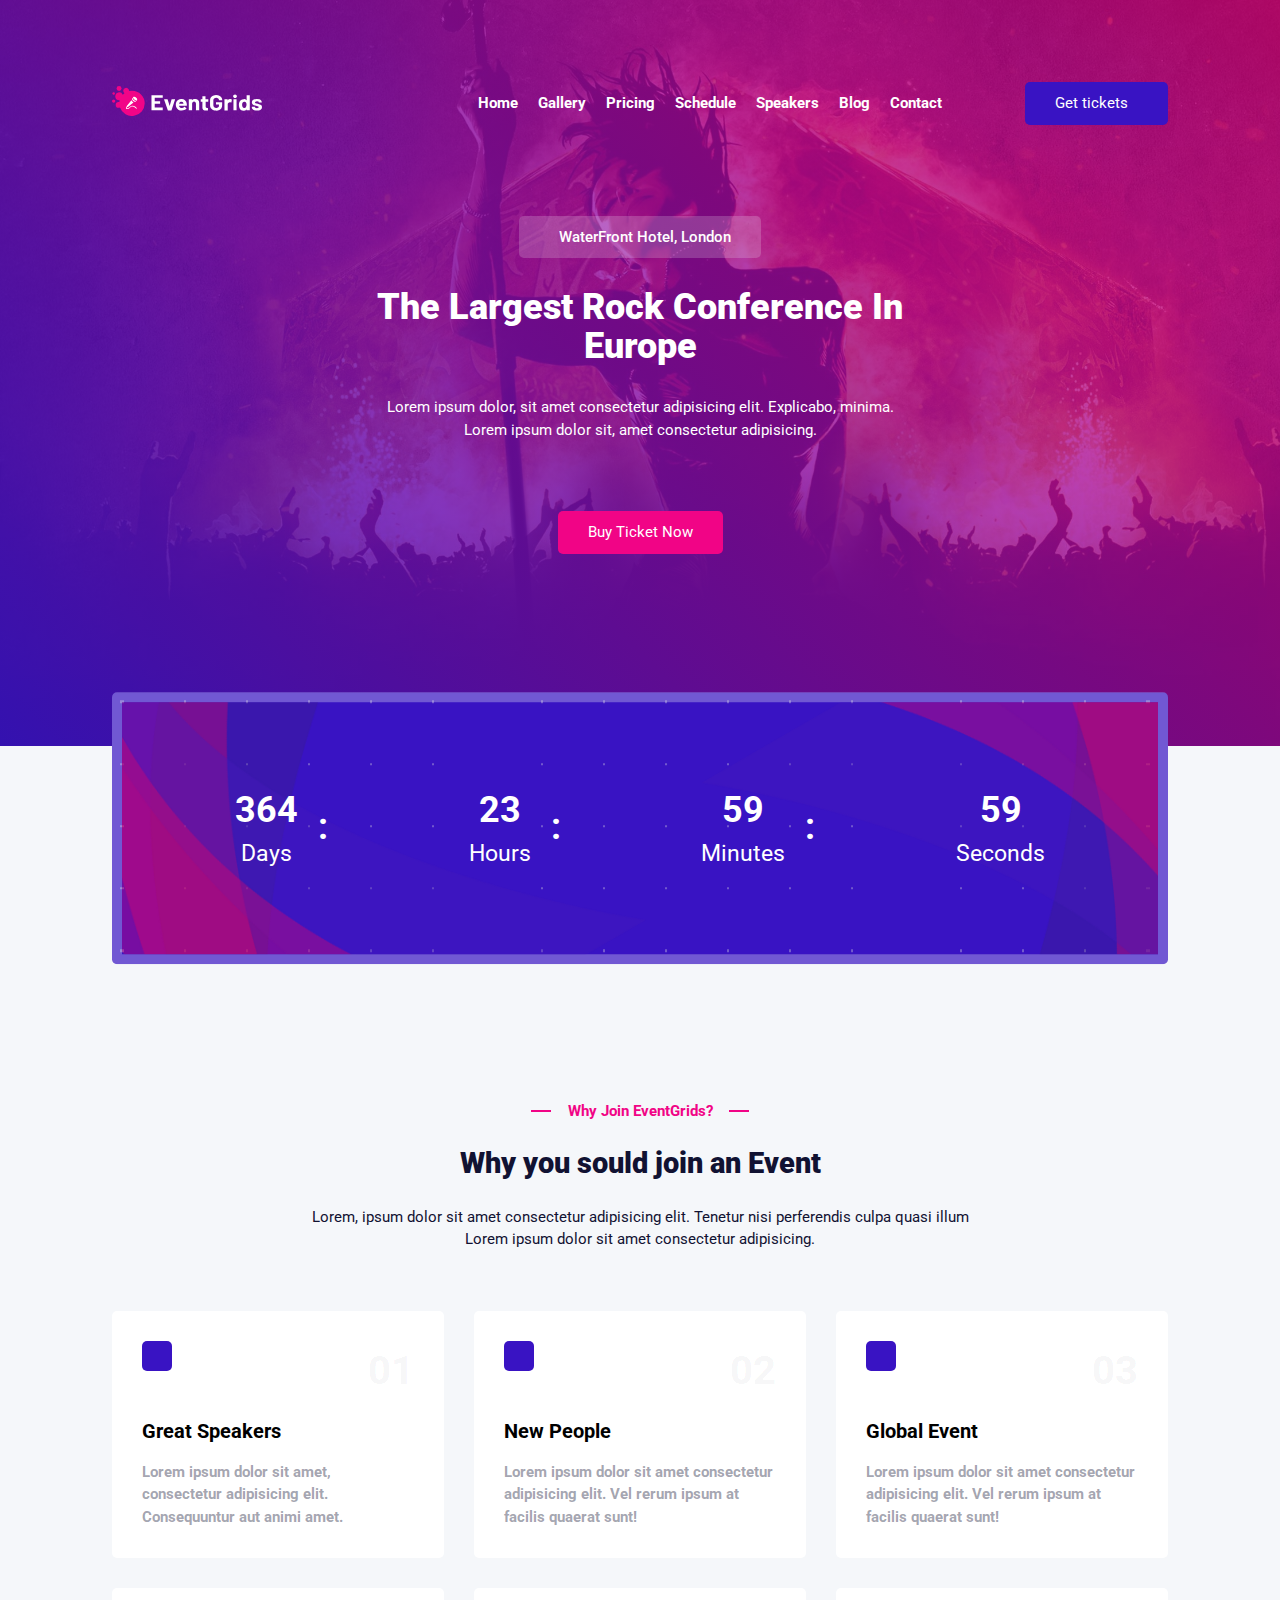
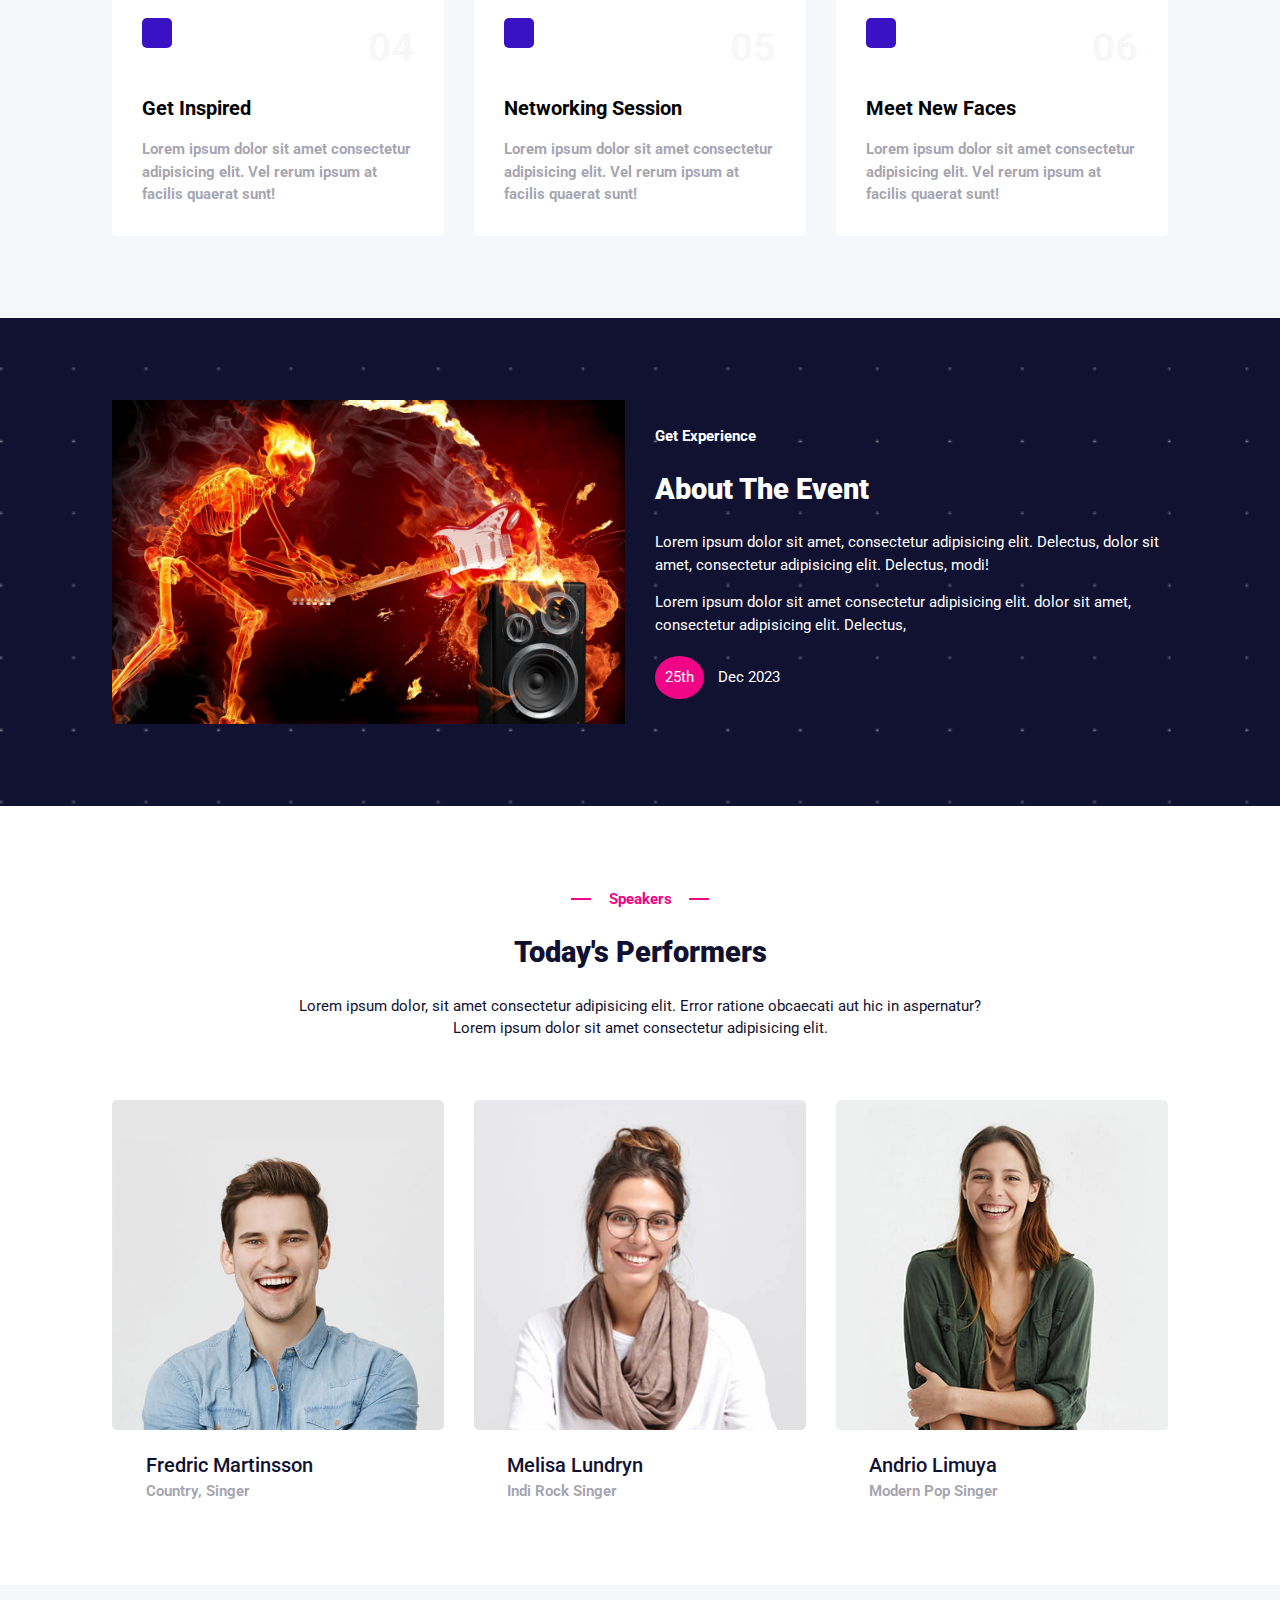
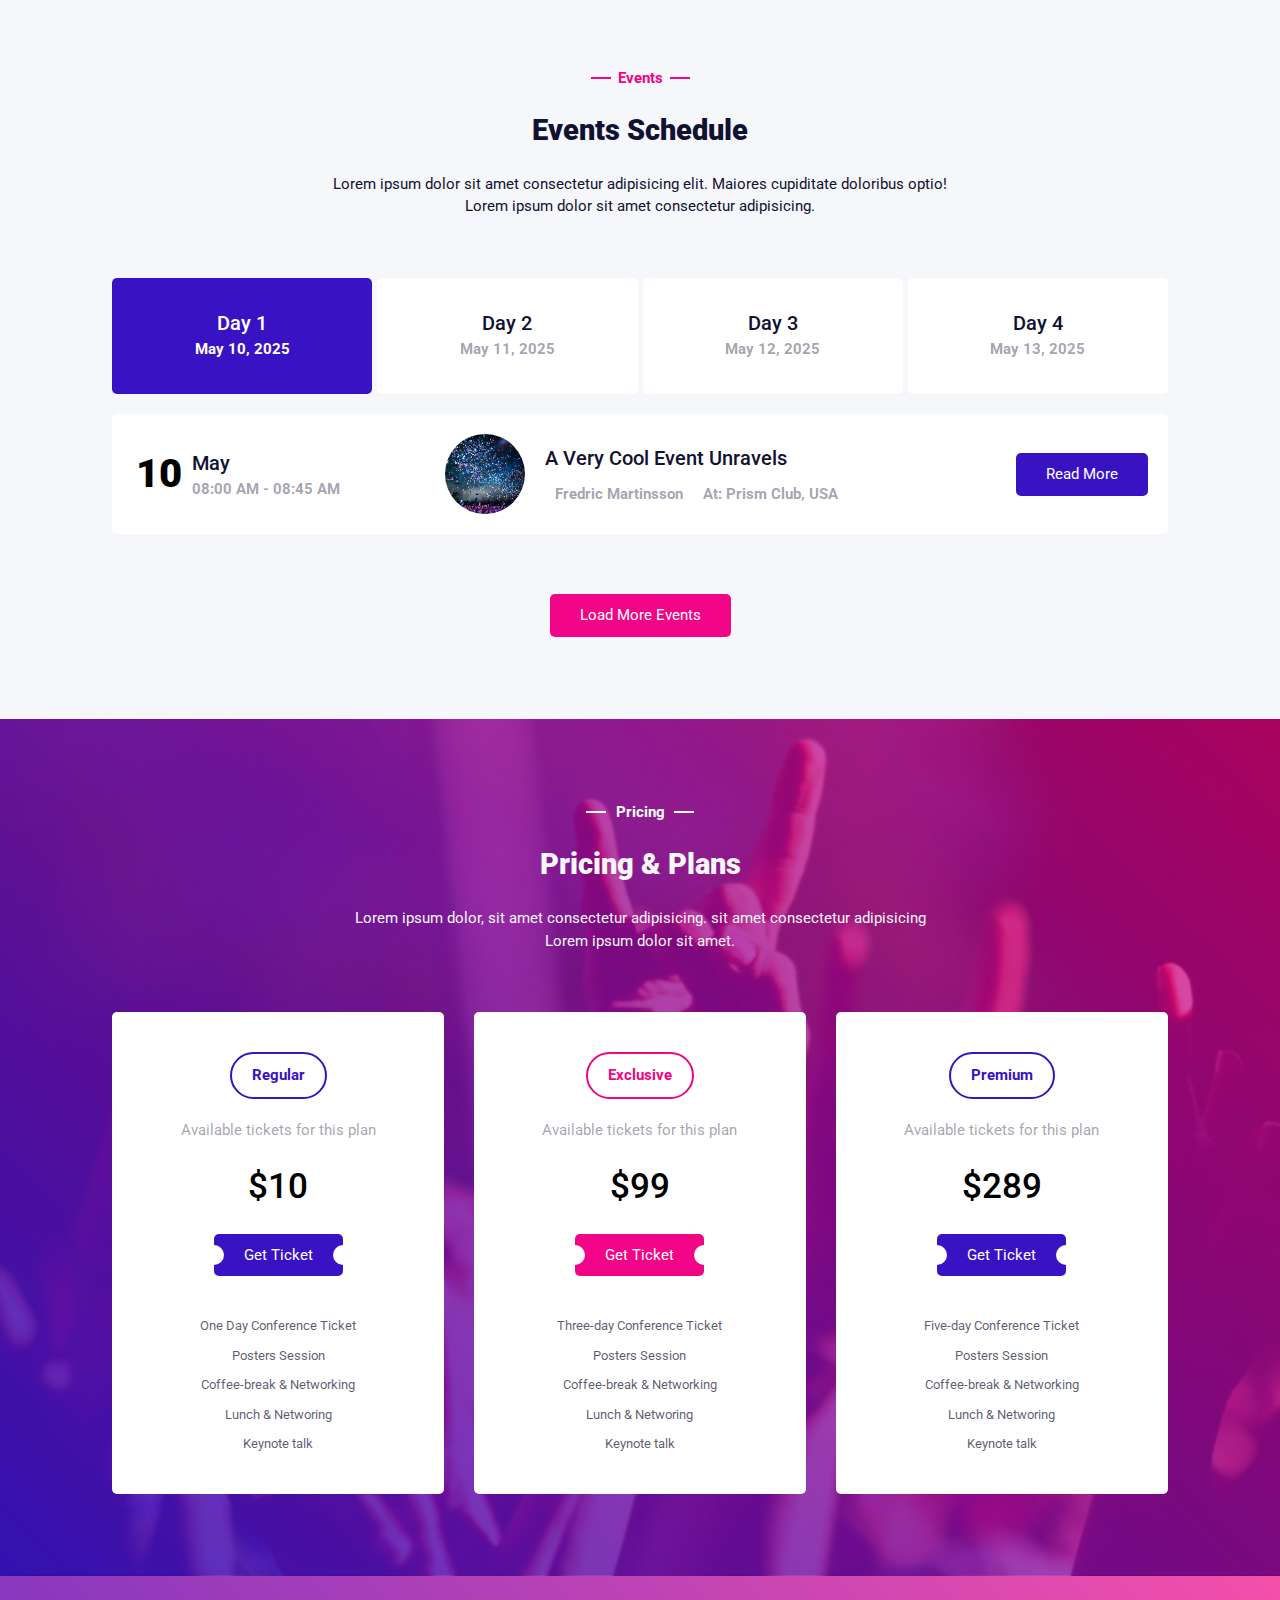
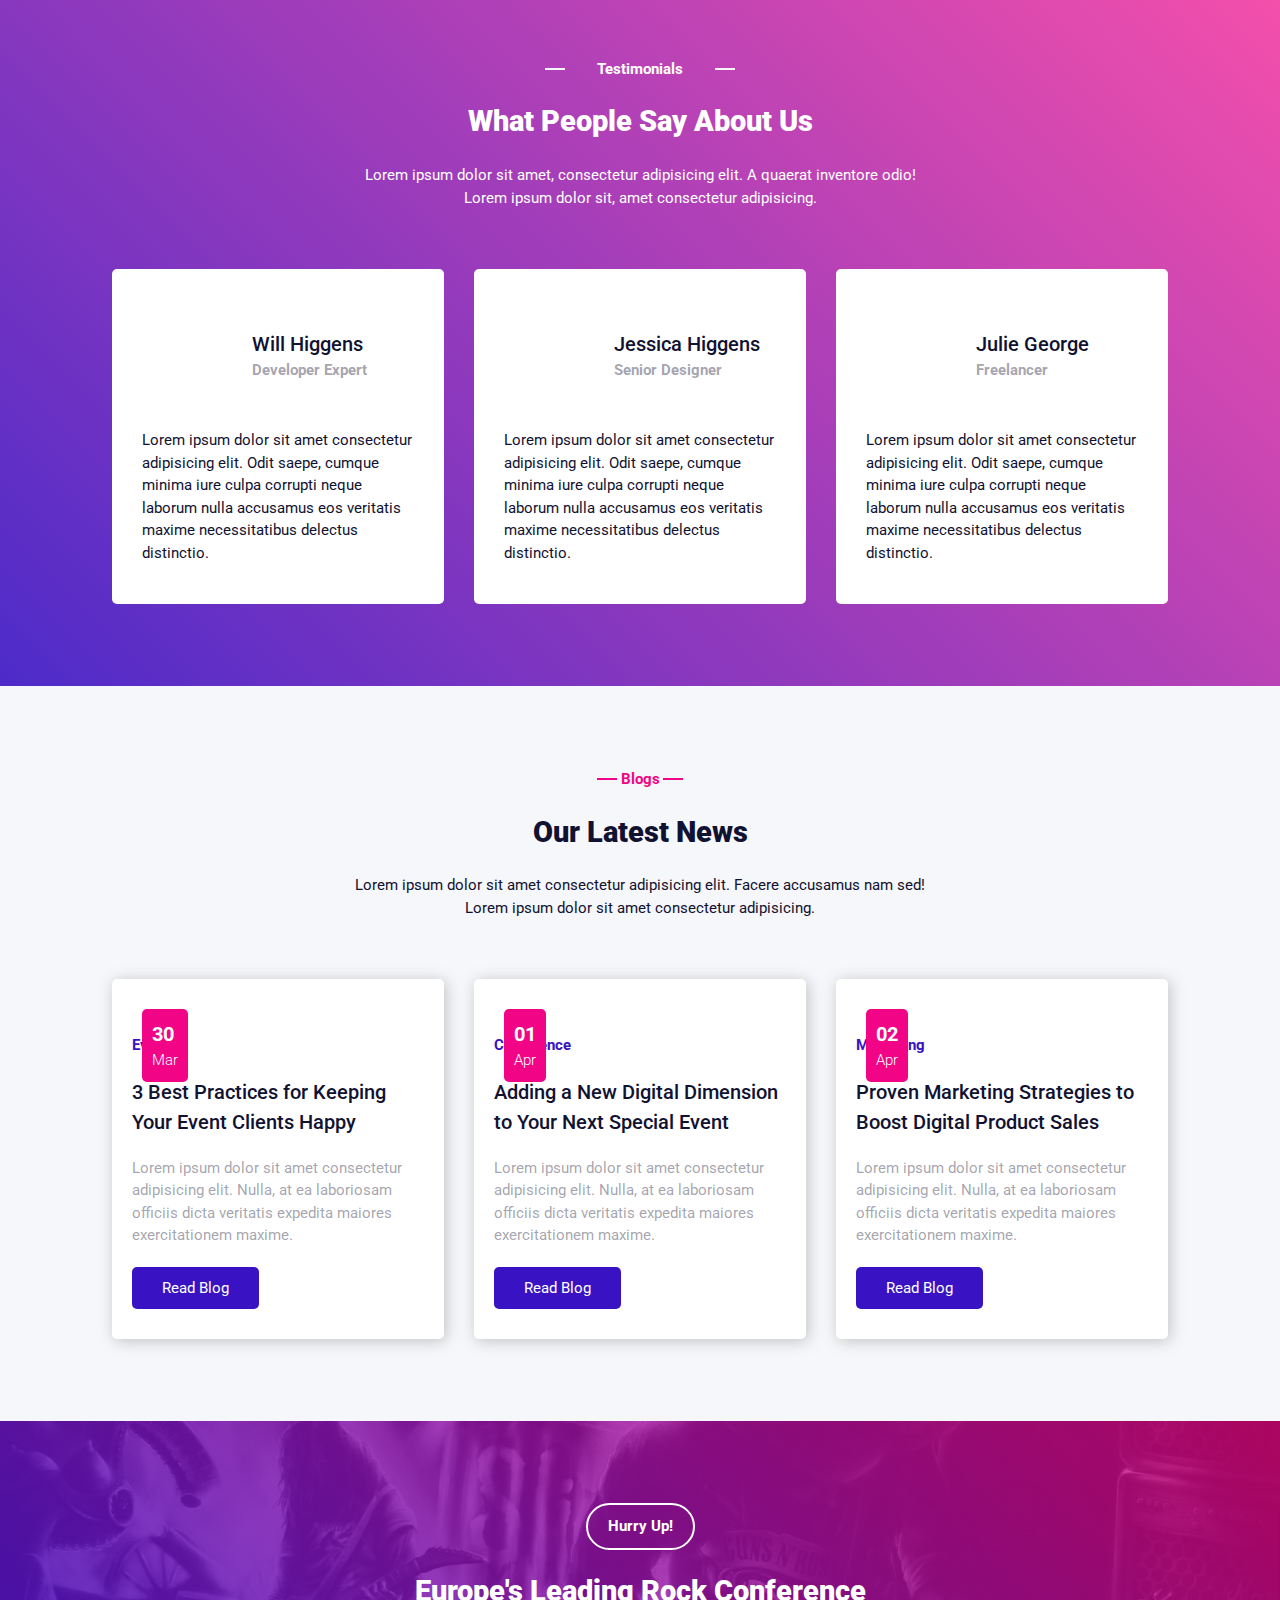
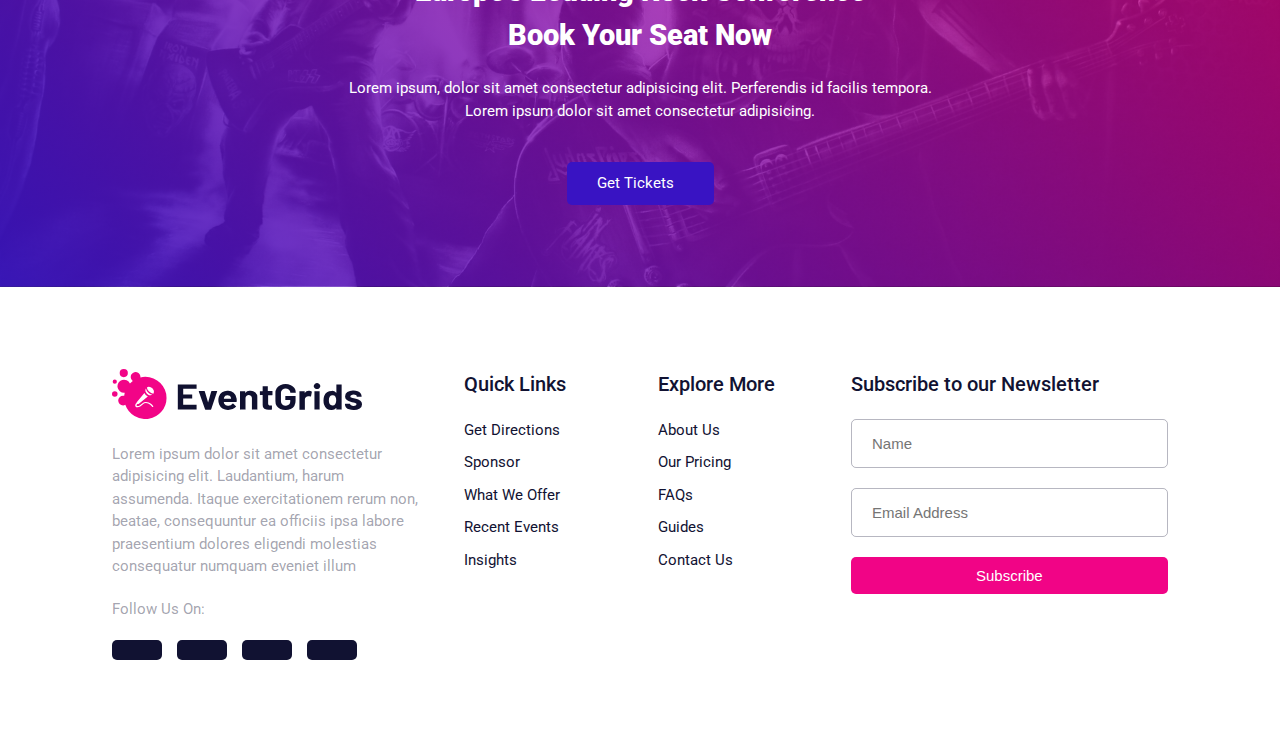
<file: index.html>
<!DOCTYPE html>
<html lang="en">
  <head>
    <meta charset="UTF-8" />
    <meta http-equiv="X-UA-Compatible" content="IE=edge" />
    <meta name="viewport" content="width=device-width, initial-scale=1.0" />

    <link rel="shortcut icon" type="image/x-icon" href="images/favicon.svg" />

    <!-- Font Awesome -->
    <link
      rel="stylesheet"
      href="https://cdnjs.cloudflare.com/ajax/libs/font-awesome/6.1.1/css/all.min.css"
      integrity="sha512-KfkfwYDsLkIlwQp6LFnl8zNdLGxu9YAA1QvwINks4PhcElQSvqcyVLLD9aMhXd13uQjoXtEKNosOWaZqXgel0g=="
      crossorigin="anonymous"
      referrerpolicy="no-referrer"
    />

    <!-- Google Fonts -->
    <link rel="preconnect" href="https://fonts.googleapis.com" />
    <link rel="preconnect" href="https://fonts.gstatic.com" crossorigin />
    <link
      href="https://fonts.googleapis.com/css2?family=Roboto:wght@100;300;400;500;700;900&display=swap"
      rel="stylesheet"
    />

    <link rel="stylesheet" href="css/main-style.css" />
    <title>EventGrid - Book Your Next Event</title>
  </head>
  <body>
    <main class="container">
      <header class="header overall-layout padd sec-flex">
        <nav class="header__nav">
          <a href="#" class="header__nav--logo">
            <img src="images/header/logo.svg" alt="Logo" />
          </a>

          <div class="header__nav--hamburger">
            <div class="line-1"></div>
            <div class="line-2"></div>
          </div>

          <ul class="header__nav--links">
            <a href="#" class="header__nav--links__link">Home</a>
            <a
              href="gallery.html"
              class="header__nav--links__link"
              target="_blank"
              >Gallery</a
            >
            <a
              href="pricing.html"
              class="header__nav--links__link"
              target="_blank"
              >Pricing</a
            >
            <a
              href="schedule.html"
              class="header__nav--links__link"
              target="_blank"
              >Schedule</a
            >
            <a
              href="speakers.html"
              class="header__nav--links__link"
              target="_blank"
              >Speakers</a
            >
            <a href="blog.html" class="header__nav--links__link" target="_blank"
              >Blog</a
            >
            <a
              href="contact.html"
              class="header__nav--links__link"
              target="_blank"
              >Contact</a
            >
          </ul>

          <a href="pricing.html" class="header__nav--cta sec-link">
            Get tickets <i class="fa-solid fa-ticket"></i>
          </a>
        </nav>

        <section class="header__hero">
          <p class="header__hero--location">
            <i class="fa-solid fa-location-dot"></i>
            WaterFront Hotel, London
          </p>

          <h1 class="header__hero--title">
            The Largest Rock Conference In <span>Europe</span>
          </h1>

          <p class="header__hero--para sec-para">
            Lorem ipsum dolor, sit amet consectetur adipisicing elit. Explicabo,
            minima.
            <span>Lorem ipsum dolor sit, amet consectetur adipisicing.</span>
          </p>

          <a href="pricing.html" class="header__hero--tickets-link sec-link">
            Buy Ticket Now
          </a>
        </section>
      </header>

      <section class="countdown overall-layout padd">
        <div class="countdown__content padd">
          <div class="countdown__content--day">
            <div>
              <p>364</p>
              <p>Days</p>
            </div>

            <p>:</p>
          </div>

          <div class="countdown__content--hour">
            <div>
              <p>23</p>
              <p>Hours</p>
            </div>

            <p>:</p>
          </div>

          <div class="countdown__content--minute">
            <div>
              <p>59</p>
              <p>Minutes</p>
            </div>

            <p>:</p>
          </div>

          <div class="countdown__content--second">
            <div>
              <p>59</p>
              <p>Seconds</p>
            </div>
          </div>
        </div>
      </section>

      <section class="features overall-layout padd sec-flex">
        <h6 class="features__mini-title sec-mini-title">
          Why Join EventGrids?
        </h6>
        <h2 class="features__title sec-title">Why you sould join an Event</h2>
        <p class="features__para sec-para">
          Lorem, ipsum dolor sit amet consectetur adipisicing elit. Tenetur nisi
          perferendis culpa quasi illum
          <span>Lorem ipsum dolor sit amet consectetur adipisicing.</span>
        </p>

        <div class="features__container responsive-grid">
          <div class="features__container--feature">
            <i
              class="fa-solid fa-microphone features__container--feature__icon"
            ></i>
            <h3 class="features__container--feature__number">01</h3>
            <h4 class="features__container--feature__title">Great Speakers</h4>
            <p class="features__container--feature__desc sec-sub-para">
              Lorem ipsum dolor sit amet, consectetur adipisicing elit.
              Consequuntur aut animi amet.
            </p>
          </div>

          <div class="features__container--feature">
            <i
              class="fa-solid fa-user-group features__container--feature__icon"
            ></i>

            <h3 class="features__container--feature__number">02</h3>

            <h4 class="features__container--feature__title">New People</h4>

            <p class="features__container--feature__desc sec-sub-para">
              Lorem ipsum dolor sit amet consectetur adipisicing elit. Vel rerum
              ipsum at facilis quaerat sunt!
            </p>
          </div>

          <div class="features__container--feature">
            <i
              class="fa-solid fa-calendar-check features__container--feature__icon"
            ></i>

            <h3 class="features__container--feature__number">03</h3>

            <h4 class="features__container--feature__title">Global Event</h4>

            <p class="features__container--feature__desc sec-sub-para">
              Lorem ipsum dolor sit amet consectetur adipisicing elit. Vel rerum
              ipsum at facilis quaerat sunt!
            </p>
          </div>

          <div class="features__container--feature">
            <i
              class="fa-solid fa-lightbulb features__container--feature__icon"
            ></i>

            <h3 class="features__container--feature__number">04</h3>

            <h4 class="features__container--feature__title">Get Inspired</h4>

            <p class="features__container--feature__desc sec-sub-para">
              Lorem ipsum dolor sit amet consectetur adipisicing elit. Vel rerum
              ipsum at facilis quaerat sunt!
            </p>
          </div>

          <div class="features__container--feature">
            <i
              class="fa-solid fa-people-group features__container--feature__icon"
            ></i>

            <h3 class="features__container--feature__number">05</h3>

            <h4 class="features__container--feature__title">
              Networking Session
            </h4>

            <p class="features__container--feature__desc sec-sub-para">
              Lorem ipsum dolor sit amet consectetur adipisicing elit. Vel rerum
              ipsum at facilis quaerat sunt!
            </p>
          </div>

          <div class="features__container--feature">
            <i
              class="fa-solid fa-face-smile features__container--feature__icon"
            ></i>

            <h3 class="features__container--feature__number">06</h3>

            <h4 class="features__container--feature__title">Meet New Faces</h4>

            <p class="features__container--feature__desc sec-sub-para">
              Lorem ipsum dolor sit amet consectetur adipisicing elit. Vel rerum
              ipsum at facilis quaerat sunt!
            </p>
          </div>
        </div>
      </section>

      <section class="about overall-layout padd">
        <figure class="about__img">
          <img
            loading="lazy"
            src="images/about/skull-on-fire-best-music-hd-wallpaper.jpg"
            alt="Event"
          />
        </figure>

        <div class="about__content">
          <h6 class="about__content--mini-title sec-mini-title">
            Get Experience
          </h6>
          <h2 class="about__content--title sec-title">about the event</h2>
          <p class="about__content--para sec-para">
            Lorem ipsum dolor sit amet, consectetur adipisicing elit. Delectus,
            dolor sit amet, consectetur adipisicing elit. Delectus, modi!
            <span
              >Lorem ipsum dolor sit amet consectetur adipisicing elit. dolor
              sit amet, consectetur adipisicing elit. Delectus,</span
            >
          </p>

          <p class="about__content--date sec-para">
            <span>25th</span> Dec 2023
          </p>
        </div>
      </section>

      <section class="speakers overall-layout padd sec-flex">
        <h6 class="speakers__mini-title sec-mini-title">Speakers</h6>
        <h2 class="speakers__title sec-title">Today's Performers</h2>
        <p class="speakers__desc sec-para">
          Lorem ipsum dolor, sit amet consectetur adipisicing elit. Error
          ratione obcaecati aut hic in aspernatur?
          <span>Lorem ipsum dolor sit amet consectetur adipisicing elit.</span>
        </p>

        <div class="speakers__container responsive-grid">
          <div class="speakers__container--speaker">
            <figure class="speakers__container--speaker__img">
              <img
                loading="lazy"
                src="images/speakers/speaker-1.jpg"
                alt="Event Performer"
              />
            </figure>

            <h3 class="speakers__container--speaker__name sec-sub-title">
              Fredric Martinsson
            </h3>
            <p class="speakers__container--speaker__role sec-sub-para">
              Country, Singer
            </p>

            <div class="speakers__container--speaker__social">
              <i class="fa-brands fa-facebook-f"></i>
              <i class="fa-brands fa-twitter"></i>
              <i class="fa-brands fa-linkedin-in"></i>
              <i class="fa-brands fa-instagram"></i>
            </div>
          </div>

          <div class="speakers__container--speaker">
            <figure class="speakers__container--speaker__img">
              <img
                loading="lazy"
                src="images/speakers/speaker-2.jpg"
                alt="Event Performer"
              />
            </figure>

            <h3 class="speakers__container--speaker__name sec-sub-title">
              Melisa Lundryn
            </h3>
            <p class="speakers__container--speaker__role sec-sub-para">
              Indi Rock Singer
            </p>

            <div class="speakers__container--speaker__social">
              <i class="fa-brands fa-facebook-f"></i>
              <i class="fa-brands fa-twitter"></i>
              <i class="fa-brands fa-linkedin-in"></i>
              <i class="fa-brands fa-instagram"></i>
            </div>
          </div>

          <div class="speakers__container--speaker">
            <figure class="speakers__container--speaker__img">
              <img
                loading="lazy"
                src="images/speakers/speaker-3.jpg"
                alt="Event Performer"
              />
            </figure>

            <h3 class="speakers__container--speaker__name sec-sub-title">
              Andrio Limuya
            </h3>
            <p class="speakers__container--speaker__role sec-sub-para">
              Modern Pop Singer
            </p>

            <div class="speakers__container--speaker__social">
              <i class="fa-brands fa-facebook-f"></i>
              <i class="fa-brands fa-twitter"></i>
              <i class="fa-brands fa-linkedin-in"></i>
              <i class="fa-brands fa-instagram"></i>
            </div>
          </div>
        </div>
      </section>

      <section class="events overall-layout padd sec-flex">
        <h6 class="events__mini-title sec-mini-title">Events</h6>
        <h2 class="events__title sec-title">Events Schedule</h2>
        <p class="events__desc sec-para">
          Lorem ipsum dolor sit amet consectetur adipisicing elit. Maiores
          cupiditate doloribus optio!
          <span>Lorem ipsum dolor sit amet consectetur adipisicing. </span>
        </p>

        <div class="events__days">
          <div class="events__days--day current">
            <p class="sec-sub-title">Day 1</p>
            <p class="sec-sub-para">May 10, 2025</p>
          </div>

          <div class="events__days--day">
            <p class="sec-sub-title">Day 2</p>
            <p class="sec-sub-para">May 11, 2025</p>
          </div>

          <div class="events__days--day">
            <p class="sec-sub-title">Day 3</p>
            <p class="sec-sub-para">May 12, 2025</p>
          </div>

          <div class="events__days--day">
            <p class="sec-sub-title">Day 4</p>
            <p class="sec-sub-para">May 13, 2025</p>
          </div>
        </div>

        <div class="events__timing">
          <div class="events__timing--event">
            <div class="events__timing--event__date-time">
              <p>10</p>

              <div>
                <p class="sec-sub-title">May</p>
                <p class="sec-sub-para">08:00 AM - 08:45 AM</p>
              </div>
            </div>

            <div class="events__timing--event__desc">
              <figure>
                <img src="images/events/event-1.jpg" alt="Event Image" />
              </figure>

              <div>
                <p class="sec-sub-title">A Very Cool Event Unravels</p>

                <p>
                  <i class="fa-solid fa-user"></i>
                  <span class="sec-sub-para">Fredric Martinsson</span>
                  <i class="fa-solid fa-location-dot"></i>
                  <span class="sec-sub-para">At: Prism Club, USA</span>
                </p>
              </div>
            </div>

            <a href="#" class="events__timing--event__link sec-link"
              >Read More</a
            >
          </div>
        </div>

        <a href="#" class="events__more-events sec-link">Load More Events</a>
      </section>

      <section class="pricing overall-layout padd sec-flex">
        <h6 class="pricing__mini-title sec-mini-title">Pricing</h6>
        <h2 class="pricing__title sec-title">Pricing & Plans</h2>
        <p class="pricing__desc sec-para">
          Lorem ipsum dolor, sit amet consectetur adipisicing. sit amet
          consectetur adipisicing
          <span>Lorem ipsum dolor sit amet.</span>
        </p>

        <div class="pricing__container responsive-grid">
          <div class="pricing__container--plan">
            <h5 class="pricing__container--plan__type">Regular</h5>
            <p class="pricing__container--plan__ticket sec-sub-para">
              Available tickets for this plan
            </p>
            <h4 class="pricing__container--plan__price">$10</h4>
            <a href="#" class="pricing__container--plan__get-ticket sec-link"
              >Get Ticket</a
            >

            <ul class="pricing__container--plan__features">
              <li>One Day Conference Ticket</li>
              <li>Posters Session</li>
              <li>Coffee-break & Networking</li>
              <li>Lunch & Networing</li>
              <li>Keynote talk</li>
            </ul>
          </div>

          <div class="pricing__container--plan">
            <h5 class="pricing__container--plan__type">Exclusive</h5>
            <p class="pricing__container--plan__ticket sec-sub-para">
              Available tickets for this plan
            </p>
            <h4 class="pricing__container--plan__price">$99</h4>
            <a href="#" class="pricing__container--plan__get-ticket sec-link"
              >Get Ticket</a
            >

            <ul class="pricing__container--plan__features">
              <li>Three-day Conference Ticket</li>
              <li>Posters Session</li>
              <li>Coffee-break & Networking</li>
              <li>Lunch & Networing</li>
              <li>Keynote talk</li>
            </ul>
          </div>

          <div class="pricing__container--plan">
            <h5 class="pricing__container--plan__type">Premium</h5>
            <p class="pricing__container--plan__ticket sec-sub-para">
              Available tickets for this plan
            </p>
            <h4 class="pricing__container--plan__price">$289</h4>
            <a href="#" class="pricing__container--plan__get-ticket sec-link"
              >Get Ticket</a
            >

            <ul class="pricing__container--plan__features">
              <li>Five-day Conference Ticket</li>
              <li>Posters Session</li>
              <li>Coffee-break & Networking</li>
              <li>Lunch & Networing</li>
              <li>Keynote talk</li>
            </ul>
          </div>
        </div>
      </section>

      <section class="testimonials overall-layout padd sec-flex">
        <h6 class="testimonials__mini-title sec-mini-title">Testimonials</h6>
        <h2 class="testimonials__title sec-title">What People Say About Us</h2>
        <p class="testimonials__desc sec-para">
          Lorem ipsum dolor sit amet, consectetur adipisicing elit. A quaerat
          inventore odio!
          <span>Lorem ipsum dolor sit, amet consectetur adipisicing.</span>
        </p>

        <div class="testimonials__container responsive-grid">
          <div class="testimonials__container--testimonial">
            <div class="testimonials__container--testimonial__personal-info">
              <figure
                class="testimonials__container--testimonial__personal-info--img"
              >
                <img
                  loading="lazy"
                  src="images/testimonials/man.jpg"
                  alt="Testimonial"
                />
              </figure>

              <div>
                <h3 class="sec-sub-title">Will Higgens</h3>
                <p class="sec-sub-para">Developer Expert</p>

                <p>
                  <i class="fa-solid fa-star"></i
                  ><i class="fa-solid fa-star"></i
                  ><i class="fa-solid fa-star"></i
                  ><i class="fa-solid fa-star"></i
                  ><i class="fa-solid fa-star"></i>
                </p>
              </div>
            </div>

            <p class="testimonials__container--testimonial__desc sec-para">
              Lorem ipsum dolor sit amet consectetur adipisicing elit. Odit
              saepe, cumque minima iure culpa corrupti neque laborum nulla
              accusamus eos veritatis maxime necessitatibus delectus distinctio.
            </p>
          </div>

          <div class="testimonials__container--testimonial">
            <div class="testimonials__container--testimonial__personal-info">
              <figure
                class="testimonials__container--testimonial__personal-info--img"
              >
                <img
                  loading="lazy"
                  src="images/testimonials/woman-1.jpg"
                  alt="Testimonial"
                />
              </figure>

              <div>
                <h3 class="sec-sub-title">Jessica Higgens</h3>
                <p class="sec-sub-para">Senior Designer</p>

                <p>
                  <i class="fa-solid fa-star"></i
                  ><i class="fa-solid fa-star"></i
                  ><i class="fa-solid fa-star"></i
                  ><i class="fa-solid fa-star"></i
                  ><i class="fa-solid fa-star"></i>
                </p>
              </div>
            </div>

            <p class="testimonials__container--testimonial__desc sec-para">
              Lorem ipsum dolor sit amet consectetur adipisicing elit. Odit
              saepe, cumque minima iure culpa corrupti neque laborum nulla
              accusamus eos veritatis maxime necessitatibus delectus distinctio.
            </p>
          </div>

          <div class="testimonials__container--testimonial">
            <div class="testimonials__container--testimonial__personal-info">
              <figure
                class="testimonials__container--testimonial__personal-info--img"
              >
                <img
                  loading="lazy"
                  src="images/testimonials/woman-2.JPG"
                  alt="Testimonial"
                />
              </figure>

              <div>
                <h3 class="sec-sub-title">Julie George</h3>
                <p class="sec-sub-para">Freelancer</p>

                <p>
                  <i class="fa-solid fa-star"></i
                  ><i class="fa-solid fa-star"></i
                  ><i class="fa-solid fa-star"></i
                  ><i class="fa-solid fa-star"></i
                  ><i class="fa-solid fa-star"></i>
                </p>
              </div>
            </div>

            <p class="testimonials__container--testimonial__desc sec-para">
              Lorem ipsum dolor sit amet consectetur adipisicing elit. Odit
              saepe, cumque minima iure culpa corrupti neque laborum nulla
              accusamus eos veritatis maxime necessitatibus delectus distinctio.
            </p>
          </div>
        </div>
      </section>

      <section class="blogs overall-layout padd sec-flex">
        <h6 class="blogs__mini-title sec-mini-title">Blogs</h6>
        <h2 class="blogs__title sec-title">Our Latest News</h2>
        <p class="blogs__desc sec-para">
          Lorem ipsum dolor sit amet consectetur adipisicing elit. Facere
          accusamus nam sed!
          <span>Lorem ipsum dolor sit amet consectetur adipisicing.</span>
        </p>

        <div class="blogs__container responsive-grid">
          <div class="blogs__container--blog">
            <h5 class="blogs__container--blog__date">
              <span>30</span>
              <span>Mar</span>
            </h5>

            <figure class="blogs__container--blog__img">
              <img
                loading="lazy"
                src="images/blog-page/blog-3.jpeg"
                alt="Event"
              />
            </figure>

            <h5 class="blogs__container--blog__category">Events</h5>

            <h3 class="blogs__container--blog__title sec-sub-title">
              3 Best Practices for Keeping Your Event Clients Happy
            </h3>

            <p class="blogs__container--blog__desc sec-sub-para">
              Lorem ipsum dolor sit amet consectetur adipisicing elit. Nulla, at
              ea laboriosam officiis dicta veritatis expedita maiores
              exercitationem maxime.
            </p>

            <a href="#" class="blogs__container--blog__link sec-link"
              >Read Blog</a
            >
          </div>

          <div class="blogs__container--blog">
            <h5 class="blogs__container--blog__date">
              <span>01</span>
              <span>Apr</span>
            </h5>

            <figure class="blogs__container--blog__img">
              <img
                loading="lazy"
                src="images/blog-page/blog-5.jpg"
                alt="Event"
              />
            </figure>

            <h5 class="blogs__container--blog__category">Conference</h5>

            <h3 class="blogs__container--blog__title sec-sub-title">
              Adding a New Digital Dimension to Your Next Special Event
            </h3>

            <p class="blogs__container--blog__desc sec-sub-para">
              Lorem ipsum dolor sit amet consectetur adipisicing elit. Nulla, at
              ea laboriosam officiis dicta veritatis expedita maiores
              exercitationem maxime.
            </p>

            <a href="#" class="blogs__container--blog__link sec-link"
              >Read Blog</a
            >
          </div>

          <div class="blogs__container--blog">
            <h5 class="blogs__container--blog__date">
              <span>02</span>
              <span>Apr</span>
            </h5>

            <figure class="blogs__container--blog__img">
              <img
                loading="lazy"
                src="images/blog-page/blog-4.jpg"
                alt="Event"
              />
            </figure>

            <h5 class="blogs__container--blog__category">Marketing</h5>

            <h3 class="blogs__container--blog__title sec-sub-title">
              Proven Marketing Strategies to Boost Digital Product Sales
            </h3>

            <p class="blogs__container--blog__desc sec-sub-para">
              Lorem ipsum dolor sit amet consectetur adipisicing elit. Nulla, at
              ea laboriosam officiis dicta veritatis expedita maiores
              exercitationem maxime.
            </p>

            <a href="#" class="blogs__container--blog__link sec-link"
              >Read Blog</a
            >
          </div>
        </div>
      </section>

      <section class="cta overall-layout padd sec-flex">
        <h5 class="cta__mini-title pricing__container--plan__type">
          Hurry Up!
        </h5>
        <h2 class="cta__title sec-title">
          Europe's Leading Rock Conference<br />
          <span>Book Your Seat Now</span>
        </h2>

        <p class="cta__desc sec-para">
          Lorem ipsum, dolor sit amet consectetur adipisicing elit. Perferendis
          id facilis tempora.
          <span>Lorem ipsum dolor sit amet consectetur adipisicing.</span>
        </p>

        <a href="#" class="cta__link sec-link header__nav--cta">
          Get Tickets <i class="fa-solid fa-ticket"></i>
        </a>
      </section>

      <footer class="footer overall-layout padd">
        <div class="footer__info">
          <figure class="footer__info--logo">
            <img src="images/footer/dark-logo.svg" alt="Logo" />
          </figure>

          <p class="footer__info--desc sec-sub-para">
            Lorem ipsum dolor sit amet consectetur adipisicing elit. Laudantium,
            harum assumenda. Itaque exercitationem rerum non, beatae,
            consequuntur ea officiis ipsa labore praesentium dolores eligendi
            molestias consequatur numquam eveniet illum
          </p>

          <p class="footer__info--social sec-sub-para">Follow Us On:</p>

          <div class="footer__info--social-container">
            <i class="fa-brands fa-facebook-f"></i>
            <i class="fa-brands fa-twitter"></i>
            <i class="fa-brands fa-linkedin-in"></i>
            <i class="fa-brands fa-instagram"></i>
          </div>
        </div>

        <div class="footer__quick-links">
          <h3 class="footer__quick-links--title sec-sub-title">Quick Links</h3>

          <ul class="footer__quick-links--container">
            <li class="footer__quick-links--container__link">
              <a href="#">Get Directions</a>
            </li>
            <li class="footer__quick-links--container__link">
              <a href="#">Sponsor</a>
            </li>
            <li class="footer__quick-links--container__link">
              <a href="#">What We Offer</a>
            </li>
            <li class="footer__quick-links--container__link">
              <a href="#">Recent Events</a>
            </li>
            <li class="footer__quick-links--container__link">
              <a href="#">Insights</a>
            </li>
          </ul>
        </div>

        <div class="footer__explore-more">
          <h3 class="footer__explore-more--title sec-sub-title">
            Explore More
          </h3>

          <ul class="footer__explore-more--container">
            <li class="footer__explore-more--container__link">
              <a href="#">About Us</a>
            </li>
            <li class="footer__explore-more--container__link">
              <a href="#">Our Pricing</a>
            </li>
            <li class="footer__explore-more--container__link">
              <a href="#">FAQs</a>
            </li>
            <li class="footer__explore-more--container__link">
              <a href="#">Guides</a>
            </li>
            <li class="footer__explore-more--container__link">
              <a href="#">Contact Us</a>
            </li>
          </ul>
        </div>

        <div class="footer__newsletter">
          <h3 class="footer__newsletter--title sec-sub-title">
            Subscribe to our Newsletter
          </h3>

          <form class="footer__newsletter--form">
            <input type="text" placeholder="Name" />
            <input type="email" placeholder="Email Address" />
            <input class="sec-link" type="submit" value="Subscribe" />
          </form>
        </div>
      </footer>
    </main>

    <script src="js/app.js"></script>
  </body>
</html>
</file>
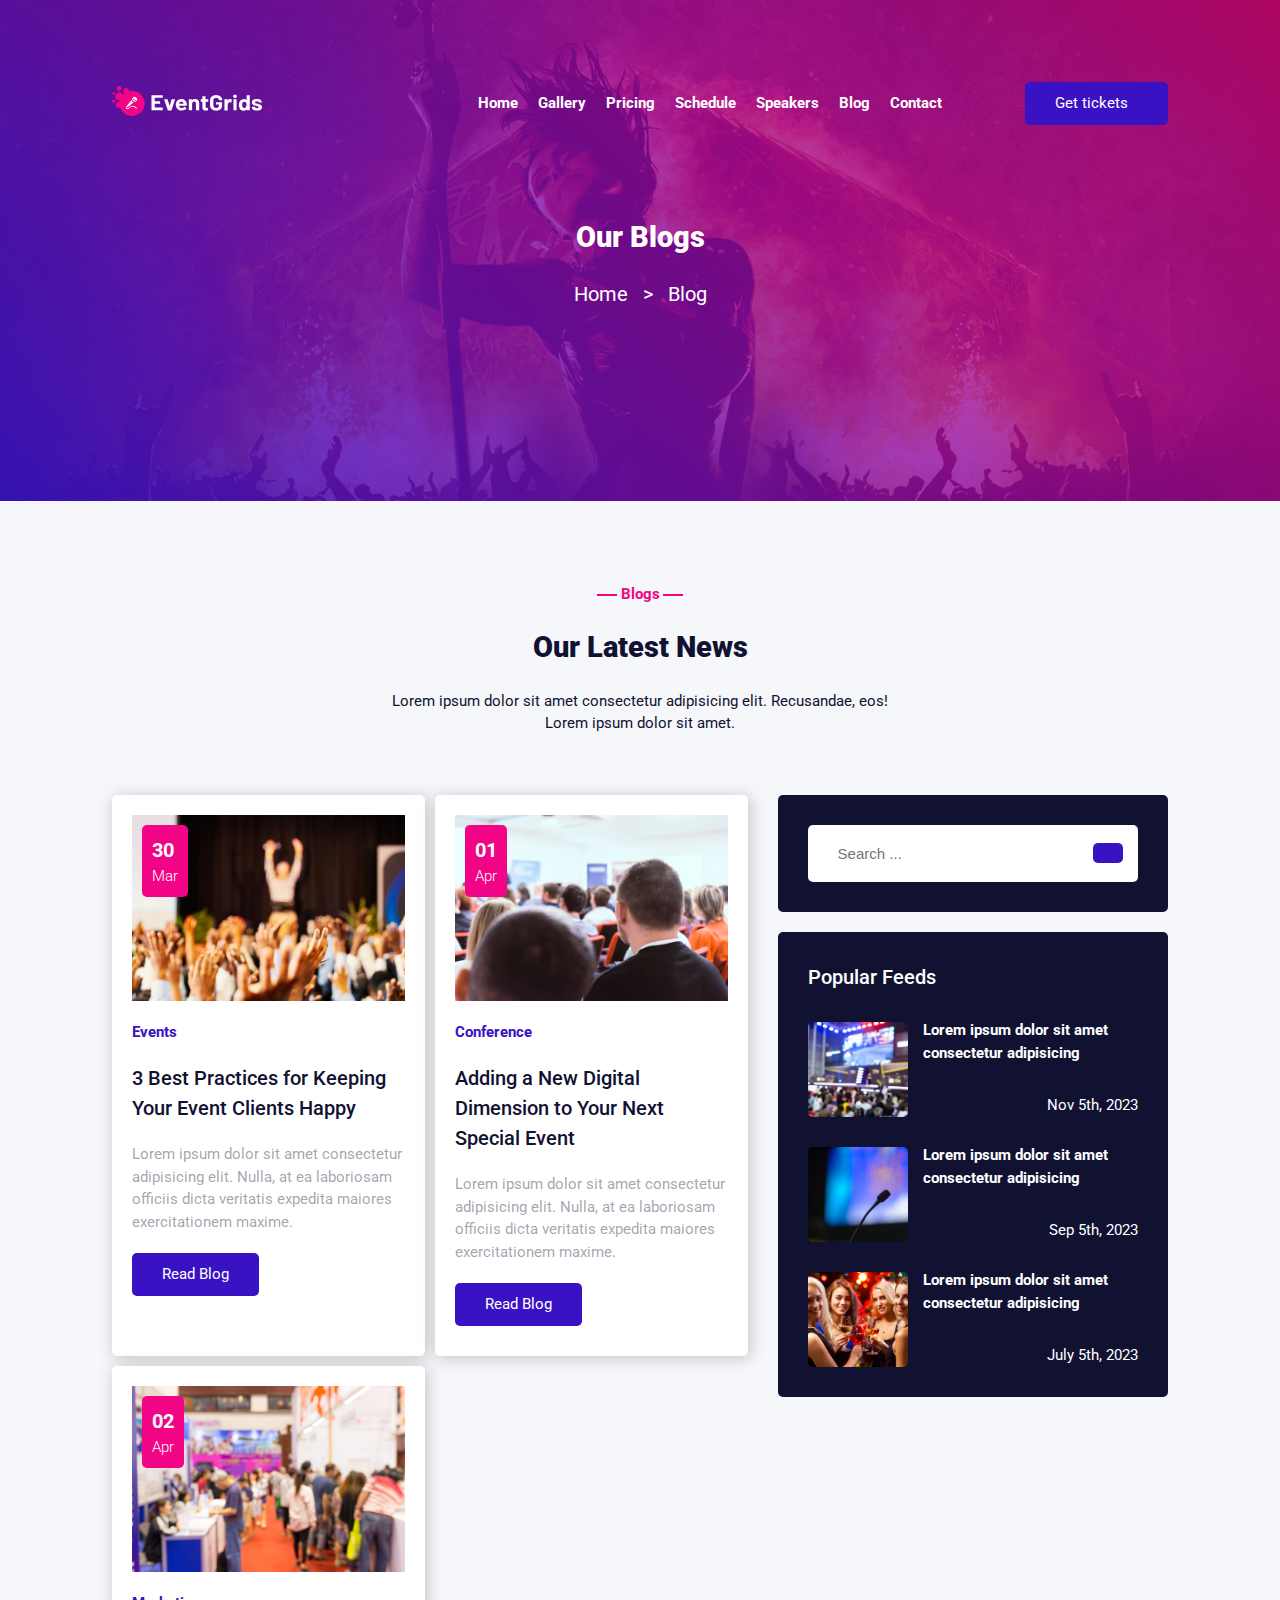
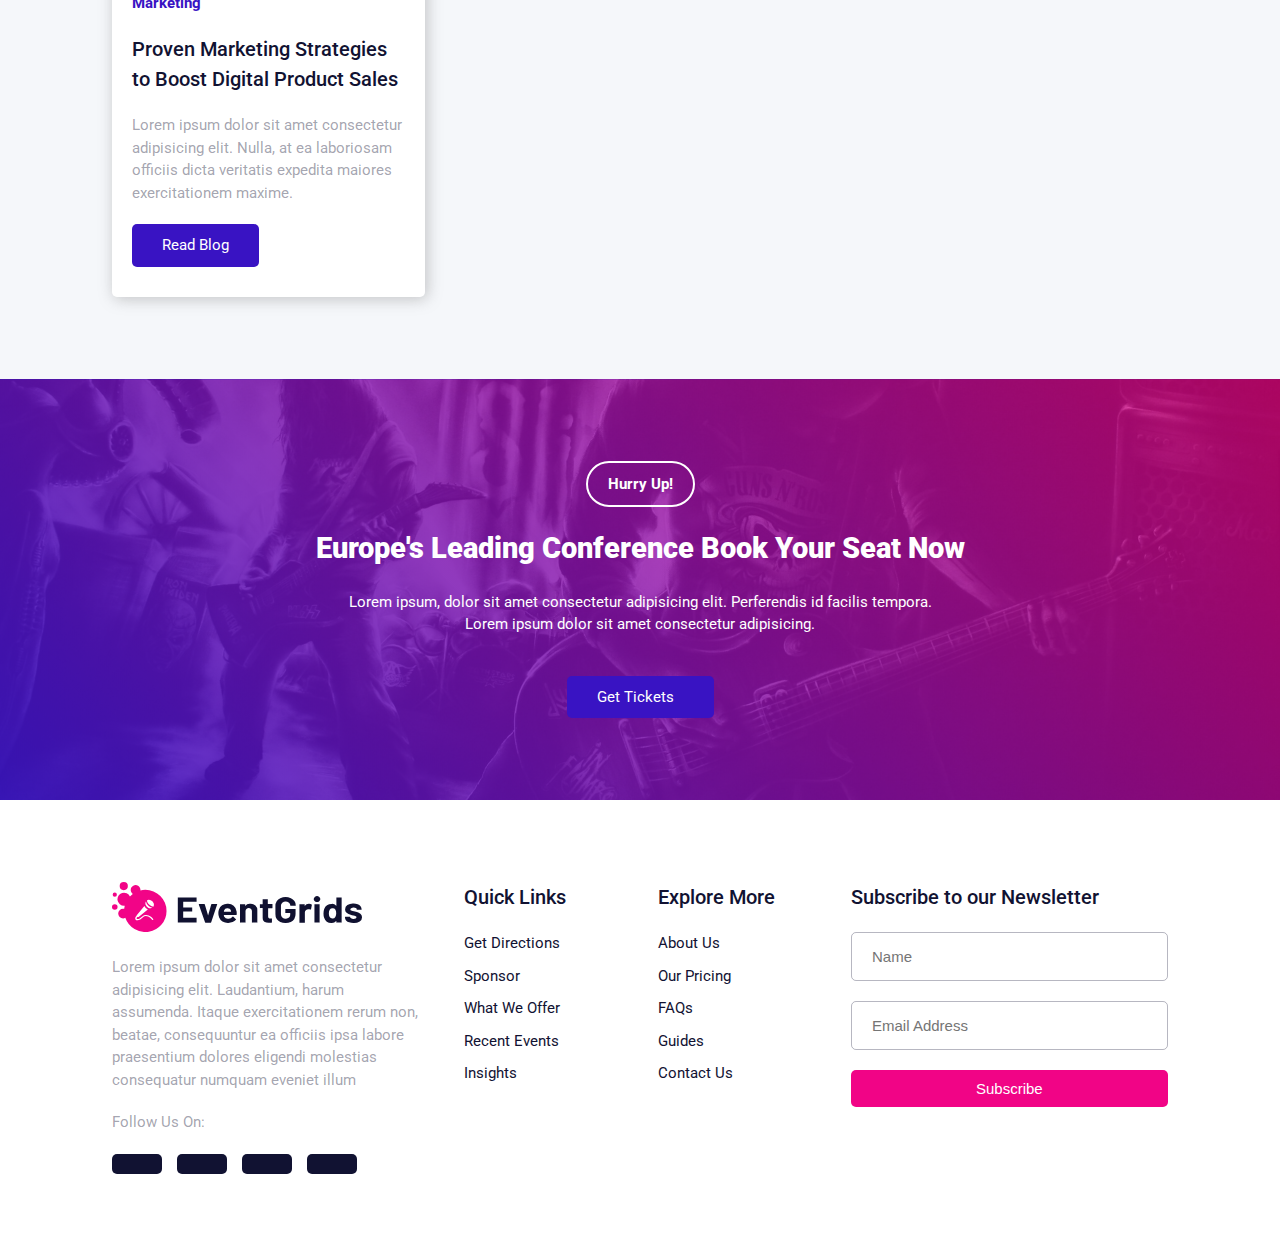
<file: blog.html>
<!DOCTYPE html>
<html lang="en">
  <head>
    <meta charset="UTF-8" />
    <meta http-equiv="X-UA-Compatible" content="IE=edge" />
    <meta name="viewport" content="width=device-width, initial-scale=1.0" />
    <link rel="shortcut icon" type="image/x-icon" href="images/favicon.svg" />

    <!-- Font Awesome -->
    <link
      rel="stylesheet"
      href="https://cdnjs.cloudflare.com/ajax/libs/font-awesome/6.1.1/css/all.min.css"
      integrity="sha512-KfkfwYDsLkIlwQp6LFnl8zNdLGxu9YAA1QvwINks4PhcElQSvqcyVLLD9aMhXd13uQjoXtEKNosOWaZqXgel0g=="
      crossorigin="anonymous"
      referrerpolicy="no-referrer"
    />

    <!-- Google Fonts -->
    <link rel="preconnect" href="https://fonts.googleapis.com" />
    <link rel="preconnect" href="https://fonts.gstatic.com" crossorigin />
    <link
      href="https://fonts.googleapis.com/css2?family=Roboto:wght@100;300;400;500;700;900&display=swap"
      rel="stylesheet"
    />

    <link rel="stylesheet" href="css/main-style.css" />
    <title>Blog - EventGrids</title>
  </head>
  <body>
    <header class="header padd sec-flex">
      <nav class="header__nav">
        <a href="#" class="header__nav--logo">
          <img src="images/header/logo.svg" alt="Logo" />
        </a>

        <div class="header__nav--hamburger">
          <div class="line-1"></div>
          <div class="line-2"></div>
        </div>

        <ul class="header__nav--links">
          <a href="#" class="header__nav--links__link">Home</a>
          <a
            href="gallery.html"
            class="header__nav--links__link"
            target="_blank"
            >Gallery</a
          >
          <a
            href="pricing.html"
            class="header__nav--links__link"
            target="_blank"
            >Pricing</a
          >
          <a
            href="schedule.html"
            class="header__nav--links__link"
            target="_blank"
            >Schedule</a
          >
          <a
            href="speakers.html"
            class="header__nav--links__link"
            target="_blank"
            >Speakers</a
          >
          <a href="blog.html" class="header__nav--links__link" target="_blank"
            >Blog</a
          >
          <a
            href="contact.html"
            class="header__nav--links__link"
            target="_blank"
            >Contact</a
          >
        </ul>

        <a href="pricing.html" class="header__nav--cta sec-link">
          Get tickets <i class="fa-solid fa-ticket"></i>
        </a>
      </nav>

      <section class="header__redirect">
        <h2 class="header__redirect--title sec-title">Our Blogs</h2>

        <div class="header__redirect--links">
          <a href="index.html" target="_blank">Home</a>

          <span>></span>

          <a href="#">Blog</a>
        </div>
      </section>
    </header>

    <section class="blogs padd sec-flex">
      <h6 class="blogs__mini-title sec-mini-title">Blogs</h6>
      <h2 class="blogs__title sec-title">Our Latest News</h2>
      <p class="blogs__desc sec-para">
        Lorem ipsum dolor sit amet consectetur adipisicing elit. Recusandae,
        eos!
        <span>Lorem ipsum dolor sit amet.</span>
      </p>

      <div class="blogs__container blog-page">
        <div class="blogs__container blog__articles responsive-grid">
          <div class="blogs__container--blog">
            <h5 class="blogs__container--blog__date">
              <span>30</span>
              <span>Mar</span>
            </h5>

            <figure class="blogs__container--blog__img">
              <img
                loading="lazy"
                src="images/blog-page/blog-3.jpeg"
                alt="Event"
              />
            </figure>

            <h5 class="blogs__container--blog__category">Events</h5>

            <h3 class="blogs__container--blog__title sec-sub-title">
              3 Best Practices for Keeping Your Event Clients Happy
            </h3>

            <p class="blogs__container--blog__desc sec-sub-para">
              Lorem ipsum dolor sit amet consectetur adipisicing elit. Nulla, at
              ea laboriosam officiis dicta veritatis expedita maiores
              exercitationem maxime.
            </p>

            <a href="#" class="blogs__container--blog__link sec-link"
              >Read Blog</a
            >
          </div>

          <div class="blogs__container--blog">
            <h5 class="blogs__container--blog__date">
              <span>01</span>
              <span>Apr</span>
            </h5>

            <figure class="blogs__container--blog__img">
              <img
                loading="lazy"
                src="images/blog-page/blog-5.jpg"
                alt="Event"
              />
            </figure>

            <h5 class="blogs__container--blog__category">Conference</h5>

            <h3 class="blogs__container--blog__title sec-sub-title">
              Adding a New Digital Dimension to Your Next Special Event
            </h3>

            <p class="blogs__container--blog__desc sec-sub-para">
              Lorem ipsum dolor sit amet consectetur adipisicing elit. Nulla, at
              ea laboriosam officiis dicta veritatis expedita maiores
              exercitationem maxime.
            </p>

            <a href="#" class="blogs__container--blog__link sec-link"
              >Read Blog</a
            >
          </div>

          <div class="blogs__container--blog">
            <h5 class="blogs__container--blog__date">
              <span>02</span>
              <span>Apr</span>
            </h5>

            <figure class="blogs__container--blog__img">
              <img
                loading="lazy"
                src="images/blog-page/blog-4.jpg"
                alt="Event"
              />
            </figure>

            <h5 class="blogs__container--blog__category">Marketing</h5>

            <h3 class="blogs__container--blog__title sec-sub-title">
              Proven Marketing Strategies to Boost Digital Product Sales
            </h3>

            <p class="blogs__container--blog__desc sec-sub-para">
              Lorem ipsum dolor sit amet consectetur adipisicing elit. Nulla, at
              ea laboriosam officiis dicta veritatis expedita maiores
              exercitationem maxime.
            </p>

            <a href="#" class="blogs__container--blog__link sec-link"
              >Read Blog</a
            >
          </div>
        </div>

        <div class="blogs__popular-feeds">
          <form class="blogs__popular-feeds--search">
            <fieldset>
              <input type="search" placeholder="Search ..." />
              <i class="fa-solid fa-magnifying-glass"></i>
            </fieldset>
          </form>

          <div class="blogs__popular-feeds--content">
            <h2 class="blogs__popular-feeds--content__title sec-sub-title">
              Popular Feeds
            </h2>

            <div class="blogs__popular-feeds--content__feed">
              <figure class="blogs__popular-feeds--content__feed--img">
                <img src="images/blog-page/feed-1.JPG" alt="Event Image" />
              </figure>

              <p class="blogs__popular-feeds--content__feed--desc sec-sub-para">
                Lorem ipsum dolor sit amet consectetur adipisicing
              </p>

              <p class="blogs__popular-feeds--content__feed--date">
                <i class="fa-solid fa-calendar-days"></i>
                <span>Nov 5th, 2023</span>
              </p>
            </div>

            <div class="blogs__popular-feeds--content__feed">
              <figure class="blogs__popular-feeds--content__feed--img">
                <img src="images/blog-page/feed-2.jpg" alt="Event Image" />
              </figure>

              <p class="blogs__popular-feeds--content__feed--desc sec-sub-para">
                Lorem ipsum dolor sit amet consectetur adipisicing
              </p>

              <p class="blogs__popular-feeds--content__feed--date">
                <i class="fa-solid fa-calendar-days"></i>
                <span>Sep 5th, 2023</span>
              </p>
            </div>

            <div class="blogs__popular-feeds--content__feed">
              <figure class="blogs__popular-feeds--content__feed--img">
                <img src="images/blog-page/feed-3.jpg" alt="Event Image" />
              </figure>

              <p class="blogs__popular-feeds--content__feed--desc sec-sub-para">
                Lorem ipsum dolor sit amet consectetur adipisicing
              </p>

              <p class="blogs__popular-feeds--content__feed--date">
                <i class="fa-solid fa-calendar-days"></i>
                <span>July 5th, 2023</span>
              </p>
            </div>
          </div>
        </div>
      </div>
    </section>

    <section class="cta padd sec-flex">
      <h5 class="cta__mini-title pricing__container--plan__type">Hurry Up!</h5>
      <h2 class="cta__title sec-title">
        Europe's Leading Conference <span>Book Your Seat Now</span>
      </h2>

      <p class="cta__desc sec-para">
        Lorem ipsum, dolor sit amet consectetur adipisicing elit. Perferendis id
        facilis tempora.
        <span>Lorem ipsum dolor sit amet consectetur adipisicing.</span>
      </p>

      <a href="#" class="cta__link sec-link header__nav--cta">
        Get Tickets <i class="fa-solid fa-ticket"></i>
      </a>
    </section>

    <footer class="footer padd">
      <div class="footer__info">
        <figure class="footer__info--logo">
          <img src="images/footer/dark-logo.svg" alt="Logo" />
        </figure>

        <p class="footer__info--desc sec-sub-para">
          Lorem ipsum dolor sit amet consectetur adipisicing elit. Laudantium,
          harum assumenda. Itaque exercitationem rerum non, beatae, consequuntur
          ea officiis ipsa labore praesentium dolores eligendi molestias
          consequatur numquam eveniet illum
        </p>

        <p class="footer__info--social sec-sub-para">Follow Us On:</p>

        <div class="footer__info--social-container">
          <i class="fa-brands fa-facebook-f"></i>
          <i class="fa-brands fa-twitter"></i>
          <i class="fa-brands fa-linkedin-in"></i>
          <i class="fa-brands fa-instagram"></i>
        </div>
      </div>

      <div class="footer__quick-links">
        <h3 class="footer__quick-links--title sec-sub-title">Quick Links</h3>

        <ul class="footer__quick-links--container">
          <li class="footer__quick-links--container__link">
            <a href="#">Get Directions</a>
          </li>
          <li class="footer__quick-links--container__link">
            <a href="#">Sponsor</a>
          </li>
          <li class="footer__quick-links--container__link">
            <a href="#">What We Offer</a>
          </li>
          <li class="footer__quick-links--container__link">
            <a href="#">Recent Events</a>
          </li>
          <li class="footer__quick-links--container__link">
            <a href="#">Insights</a>
          </li>
        </ul>
      </div>

      <div class="footer__explore-more">
        <h3 class="footer__explore-more--title sec-sub-title">Explore More</h3>

        <ul class="footer__explore-more--container">
          <li class="footer__explore-more--container__link">
            <a href="#">About Us</a>
          </li>
          <li class="footer__explore-more--container__link">
            <a href="#">Our Pricing</a>
          </li>
          <li class="footer__explore-more--container__link">
            <a href="#">FAQs</a>
          </li>
          <li class="footer__explore-more--container__link">
            <a href="#">Guides</a>
          </li>
          <li class="footer__explore-more--container__link">
            <a href="#">Contact Us</a>
          </li>
        </ul>
      </div>

      <div class="footer__newsletter">
        <h3 class="footer__newsletter--title sec-sub-title">
          Subscribe to our Newsletter
        </h3>

        <form class="footer__newsletter--form">
          <input type="text" placeholder="Name" />
          <input type="email" placeholder="Email Address" />
          <input class="sec-link" type="submit" value="Subscribe" />
        </form>
      </div>
    </footer>

    <script src="js/app.js"></script>
  </body>
</html>
</file>
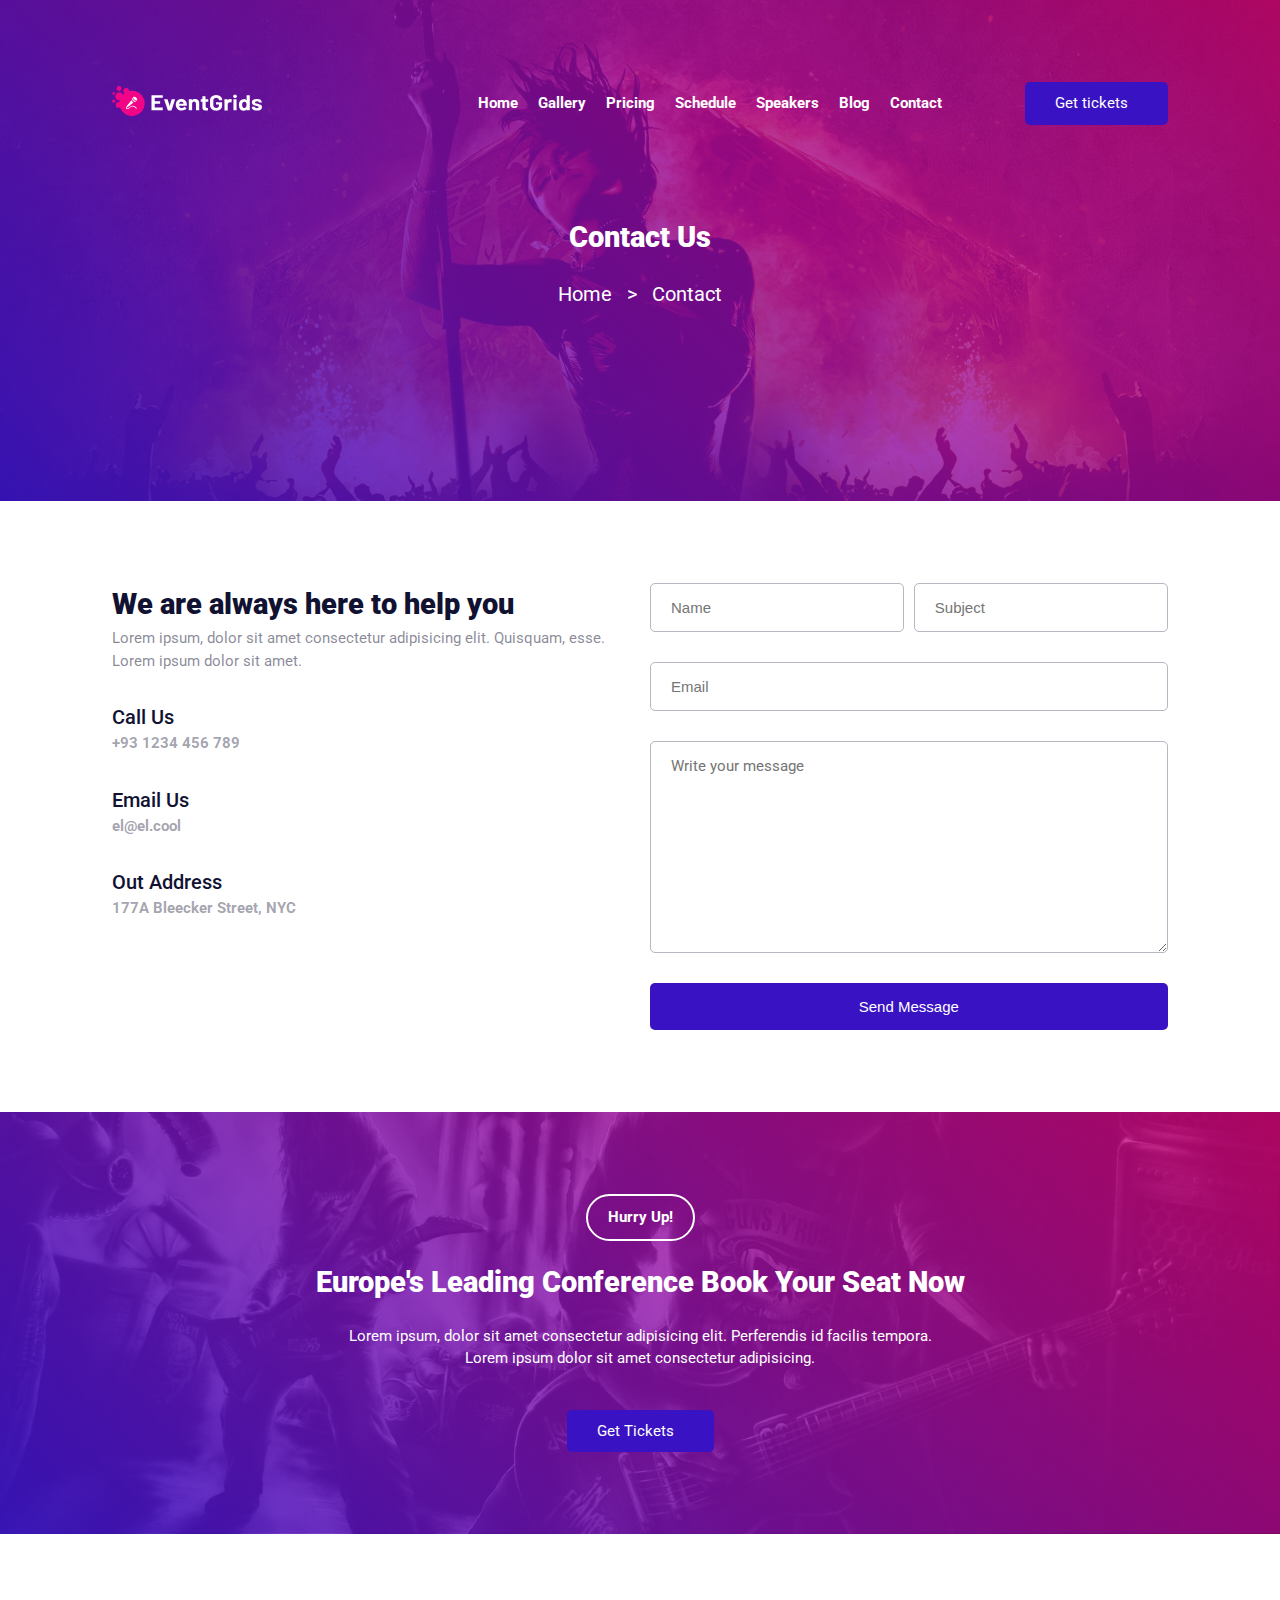
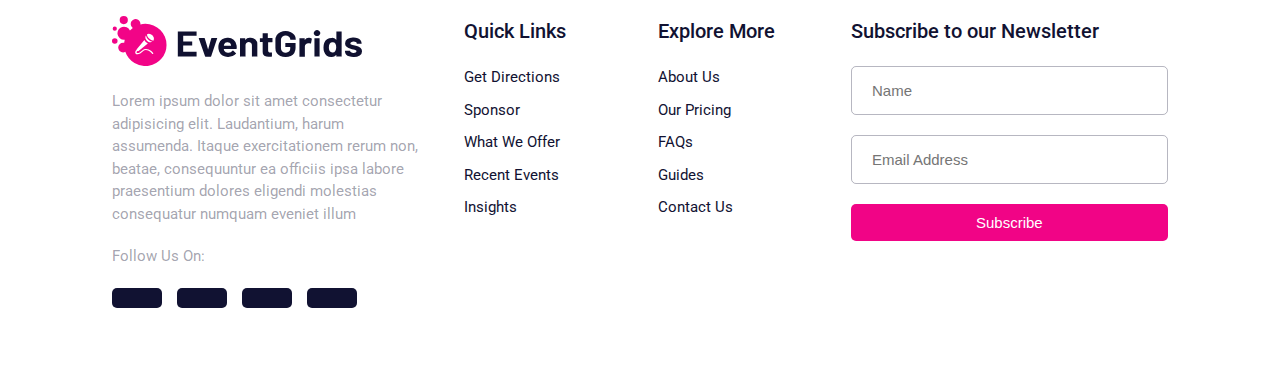
<file: contact.html>
<!DOCTYPE html>
<html lang="en">
  <head>
    <meta charset="UTF-8" />
    <meta http-equiv="X-UA-Compatible" content="IE=edge" />
    <meta name="viewport" content="width=device-width, initial-scale=1.0" />
    <link rel="shortcut icon" type="image/x-icon" href="images/favicon.svg" />

    <!-- Font Awesome -->
    <link
      rel="stylesheet"
      href="https://cdnjs.cloudflare.com/ajax/libs/font-awesome/6.1.1/css/all.min.css"
      integrity="sha512-KfkfwYDsLkIlwQp6LFnl8zNdLGxu9YAA1QvwINks4PhcElQSvqcyVLLD9aMhXd13uQjoXtEKNosOWaZqXgel0g=="
      crossorigin="anonymous"
      referrerpolicy="no-referrer"
    />

    <!-- Google Fonts -->
    <link rel="preconnect" href="https://fonts.googleapis.com" />
    <link rel="preconnect" href="https://fonts.gstatic.com" crossorigin />
    <link
      href="https://fonts.googleapis.com/css2?family=Roboto:wght@100;300;400;500;700;900&display=swap"
      rel="stylesheet"
    />

    <link rel="stylesheet" href="css/main-style.css" />
    <title>Contact - EventGrids</title>
  </head>
  <body>
    <header class="header padd sec-flex">
      <nav class="header__nav">
        <a href="#" class="header__nav--logo">
          <img src="images/header/logo.svg" alt="Logo" />
        </a>

        <div class="header__nav--hamburger">
          <div class="line-1"></div>
          <div class="line-2"></div>
        </div>

        <ul class="header__nav--links">
          <a href="#" class="header__nav--links__link">Home</a>
          <a
            href="gallery.html"
            class="header__nav--links__link"
            target="_blank"
            >Gallery</a
          >
          <a
            href="pricing.html"
            class="header__nav--links__link"
            target="_blank"
            >Pricing</a
          >
          <a
            href="schedule.html"
            class="header__nav--links__link"
            target="_blank"
            >Schedule</a
          >
          <a
            href="speakers.html"
            class="header__nav--links__link"
            target="_blank"
            >Speakers</a
          >
          <a href="blog.html" class="header__nav--links__link" target="_blank"
            >Blog</a
          >
          <a
            href="contact.html"
            class="header__nav--links__link"
            target="_blank"
            >Contact</a
          >
        </ul>

        <a href="pricing.html" class="header__nav--cta sec-link">
          Get tickets <i class="fa-solid fa-ticket"></i>
        </a>
      </nav>

      <section class="header__redirect">
        <h2 class="header__redirect--title sec-title">Contact Us</h2>

        <div class="header__redirect--links">
          <a href="index.html" target="_blank">Home</a>

          <span>></span>

          <a href="#">Contact</a>
        </div>
      </section>
    </header>

    <section class="contact padd">
      <div class="contact__content">
        <div>
          <h2 class="contact__content--title sec-title">
            We are always here to help you
          </h2>
          <p class="contact__content--desc sec-para">
            Lorem ipsum, dolor sit amet consectetur adipisicing elit. Quisquam,
            esse.
            <span>Lorem ipsum dolor sit amet.</span>
          </p>
        </div>

        <div class="contact__content--call">
          <h2 class="contact__content--call__title sec-sub-title">Call Us</h2>
          <p class="contact__content--call__number sec-sub-para">
            +93 1234 456 789
          </p>
        </div>

        <div class="contact__content--email">
          <h2 class="contact__content--email__title sec-sub-title">Email Us</h2>
          <p class="contact__content--email__address sec-sub-para">
            el@el.cool
          </p>
        </div>

        <div class="contact__content--mail">
          <h2 class="contact__content--mail__title sec-sub-title">
            Out Address
          </h2>
          <p class="contact__content--mail__address sec-sub-para">
            177A Bleecker Street, NYC
          </p>
        </div>
      </div>

      <form class="contact__form">
        <fieldset>
          <input type="text" placeholder="Name" />
          <input type="text" placeholder="Subject" />
        </fieldset>

        <input type="email" placeholder="Email" />

        <textarea
          name="message"
          cols="30"
          rows="10"
          placeholder="Write your message"
        ></textarea>

        <input type="submit" value="Send Message" />
      </form>
    </section>

    <section class="cta padd sec-flex">
      <h5 class="cta__mini-title pricing__container--plan__type">Hurry Up!</h5>
      <h2 class="cta__title sec-title">
        Europe's Leading Conference <span>Book Your Seat Now</span>
      </h2>

      <p class="cta__desc sec-para">
        Lorem ipsum, dolor sit amet consectetur adipisicing elit. Perferendis id
        facilis tempora.
        <span>Lorem ipsum dolor sit amet consectetur adipisicing.</span>
      </p>

      <a href="#" class="cta__link sec-link header__nav--cta">
        Get Tickets <i class="fa-solid fa-ticket"></i>
      </a>
    </section>

    <footer class="footer padd">
      <div class="footer__info">
        <figure class="footer__info--logo">
          <img src="images/footer/dark-logo.svg" alt="Logo" />
        </figure>

        <p class="footer__info--desc sec-sub-para">
          Lorem ipsum dolor sit amet consectetur adipisicing elit. Laudantium,
          harum assumenda. Itaque exercitationem rerum non, beatae, consequuntur
          ea officiis ipsa labore praesentium dolores eligendi molestias
          consequatur numquam eveniet illum
        </p>

        <p class="footer__info--social sec-sub-para">Follow Us On:</p>

        <div class="footer__info--social-container">
          <i class="fa-brands fa-facebook-f"></i>
          <i class="fa-brands fa-twitter"></i>
          <i class="fa-brands fa-linkedin-in"></i>
          <i class="fa-brands fa-instagram"></i>
        </div>
      </div>

      <div class="footer__quick-links">
        <h3 class="footer__quick-links--title sec-sub-title">Quick Links</h3>

        <ul class="footer__quick-links--container">
          <li class="footer__quick-links--container__link">
            <a href="#">Get Directions</a>
          </li>
          <li class="footer__quick-links--container__link">
            <a href="#">Sponsor</a>
          </li>
          <li class="footer__quick-links--container__link">
            <a href="#">What We Offer</a>
          </li>
          <li class="footer__quick-links--container__link">
            <a href="#">Recent Events</a>
          </li>
          <li class="footer__quick-links--container__link">
            <a href="#">Insights</a>
          </li>
        </ul>
      </div>

      <div class="footer__explore-more">
        <h3 class="footer__explore-more--title sec-sub-title">Explore More</h3>

        <ul class="footer__explore-more--container">
          <li class="footer__explore-more--container__link">
            <a href="#">About Us</a>
          </li>
          <li class="footer__explore-more--container__link">
            <a href="#">Our Pricing</a>
          </li>
          <li class="footer__explore-more--container__link">
            <a href="#">FAQs</a>
          </li>
          <li class="footer__explore-more--container__link">
            <a href="#">Guides</a>
          </li>
          <li class="footer__explore-more--container__link">
            <a href="#">Contact Us</a>
          </li>
        </ul>
      </div>

      <div class="footer__newsletter">
        <h3 class="footer__newsletter--title sec-sub-title">
          Subscribe to our Newsletter
        </h3>

        <form class="footer__newsletter--form">
          <input type="text" placeholder="Name" />
          <input type="email" placeholder="Email Address" />
          <input class="sec-link" type="submit" value="Subscribe" />
        </form>
      </div>
    </footer>

    <script src="js/app.js"></script>
  </body>
</html>
</file>
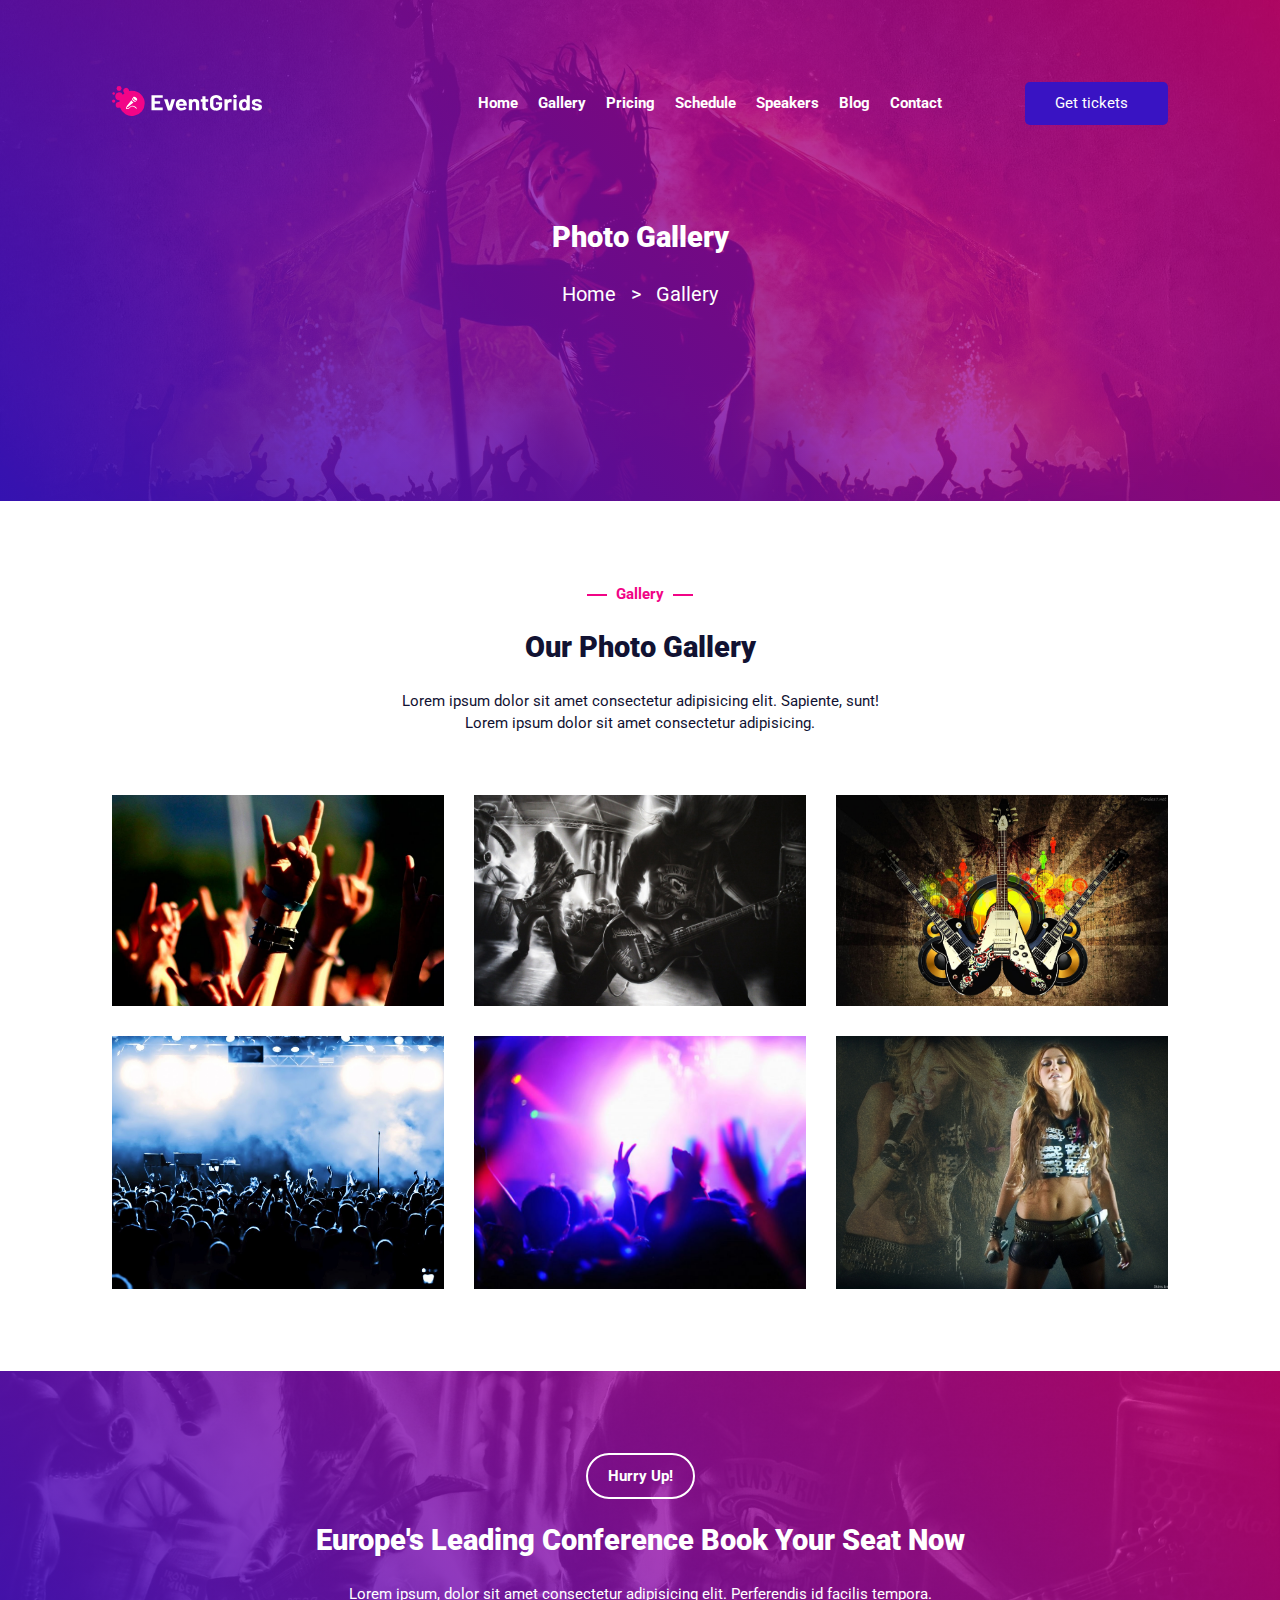
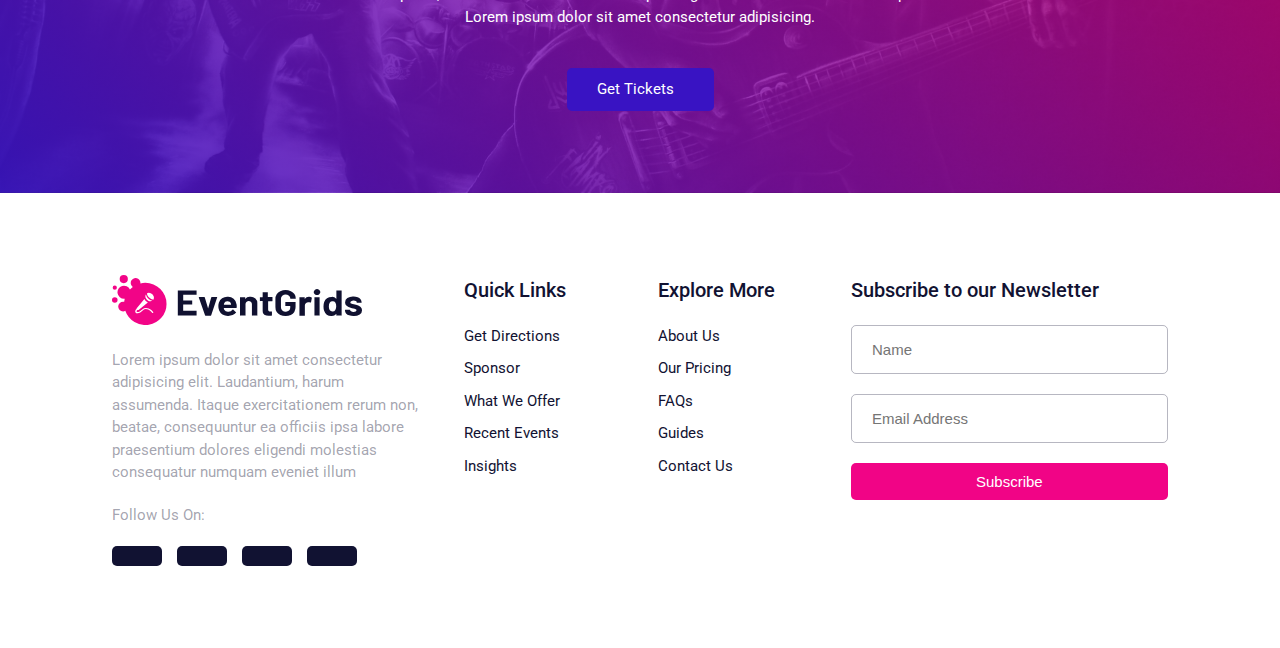
<file: gallery.html>
<!DOCTYPE html>
<html lang="en">
  <head>
    <meta charset="UTF-8" />
    <meta http-equiv="X-UA-Compatible" content="IE=edge" />
    <meta name="viewport" content="width=device-width, initial-scale=1.0" />
    <link rel="shortcut icon" type="image/x-icon" href="images/favicon.svg" />

    <!-- Font Awesome -->
    <link
      rel="stylesheet"
      href="https://cdnjs.cloudflare.com/ajax/libs/font-awesome/6.1.1/css/all.min.css"
      integrity="sha512-KfkfwYDsLkIlwQp6LFnl8zNdLGxu9YAA1QvwINks4PhcElQSvqcyVLLD9aMhXd13uQjoXtEKNosOWaZqXgel0g=="
      crossorigin="anonymous"
      referrerpolicy="no-referrer"
    />

    <!-- Google Fonts -->
    <link rel="preconnect" href="https://fonts.googleapis.com" />
    <link rel="preconnect" href="https://fonts.gstatic.com" crossorigin />
    <link
      href="https://fonts.googleapis.com/css2?family=Roboto:wght@100;300;400;500;700;900&display=swap"
      rel="stylesheet"
    />

    <link rel="stylesheet" href="css/main-style.css" />
    <title>Gallery - EventGrids</title>
  </head>
  <body>
    <header class="header padd sec-flex">
      <nav class="header__nav">
        <a href="#" class="header__nav--logo">
          <img src="images/header/logo.svg" alt="Logo" />
        </a>

        <div class="header__nav--hamburger">
          <div class="line-1"></div>
          <div class="line-2"></div>
        </div>

        <ul class="header__nav--links">
          <a href="#" class="header__nav--links__link">Home</a>
          <a
            href="gallery.html"
            class="header__nav--links__link"
            target="_blank"
            >Gallery</a
          >
          <a
            href="pricing.html"
            class="header__nav--links__link"
            target="_blank"
            >Pricing</a
          >
          <a
            href="schedule.html"
            class="header__nav--links__link"
            target="_blank"
            >Schedule</a
          >
          <a
            href="speakers.html"
            class="header__nav--links__link"
            target="_blank"
            >Speakers</a
          >
          <a href="blog.html" class="header__nav--links__link" target="_blank"
            >Blog</a
          >
          <a
            href="contact.html"
            class="header__nav--links__link"
            target="_blank"
            >Contact</a
          >
        </ul>

        <a href="pricing.html" class="header__nav--cta sec-link">
          Get tickets <i class="fa-solid fa-ticket"></i>
        </a>
      </nav>

      <section class="header__redirect">
        <h2 class="header__redirect--title sec-title">Photo Gallery</h2>

        <div class="header__redirect--links">
          <a href="index.html" target="_blank">Home</a>

          <span>></span>

          <a href="#">Gallery</a>
        </div>
      </section>
    </header>

    <section class="gallery padd sec-flex">
      <h6 class="gallery__mini-title sec-mini-title">Gallery</h6>
      <h2 class="gallery__title sec-title">Our Photo Gallery</h2>
      <p class="gallery__desc sec-para">
        Lorem ipsum dolor sit amet consectetur adipisicing elit. Sapiente, sunt!
        <span>Lorem ipsum dolor sit amet consectetur adipisicing.</span>
      </p>

      <!-- div.gallery__container.responsive-grid>figure*6.gallery__container--img>img[loading="lazy"][src="images/gallery-page/gallery-img$.jpg"][alt="Events Gallery Image"] -->

      <div class="gallery__container responsive-grid">
        <figure class="gallery__container--img">
          <img
            src="images/gallery-page/music_rock_wallpaper_free_desktop.jpg"
            alt="Events Gallery Image"
            loading="lazy"
          />
        </figure>
        <figure class="gallery__container--img">
          <img
            src="images/gallery-page/TOP40.jpg"
            alt="Events Gallery Image"
            loading="lazy"
          />
        </figure>
        <figure class="gallery__container--img">
          <img
            src="images/gallery-page/1388630-guitar-wallpapers-hd.jpg"
            alt="Events Gallery Image"
            loading="lazy"
          />
        </figure>
        <figure class="gallery__container--img">
          <img
            src="images/gallery-page/Music-concert-noise-wallpaper_1680x1050.jpg"
            alt="Events Gallery Image"
            loading="lazy"
          />
        </figure>
        <figure class="gallery__container--img">
          <img
            src="images/gallery-page/gty_nightclub_crowd_13_08_21_16x9_992.jpg"
            alt="Events Gallery Image"
            loading="lazy"
          />
        </figure>
        <figure class="gallery__container--img">
          <img
            src="images/gallery-page/Miley-Cyrus-Wallpaper-miley-cyrus-16659115-1024-768.jpg"
            alt="Events Gallery Image"
            loading="lazy"
          />
        </figure>
      </div>
    </section>

    <section class="cta padd sec-flex">
      <h5 class="cta__mini-title pricing__container--plan__type">Hurry Up!</h5>
      <h2 class="cta__title sec-title">
        Europe's Leading Conference <span>Book Your Seat Now</span>
      </h2>

      <p class="cta__desc sec-para">
        Lorem ipsum, dolor sit amet consectetur adipisicing elit. Perferendis id
        facilis tempora.
        <span>Lorem ipsum dolor sit amet consectetur adipisicing.</span>
      </p>

      <a href="#" class="cta__link sec-link header__nav--cta">
        Get Tickets <i class="fa-solid fa-ticket"></i>
      </a>
    </section>

    <footer class="footer padd">
      <div class="footer__info">
        <figure class="footer__info--logo">
          <img src="images/footer/dark-logo.svg" alt="Logo" />
        </figure>

        <p class="footer__info--desc sec-sub-para">
          Lorem ipsum dolor sit amet consectetur adipisicing elit. Laudantium,
          harum assumenda. Itaque exercitationem rerum non, beatae, consequuntur
          ea officiis ipsa labore praesentium dolores eligendi molestias
          consequatur numquam eveniet illum
        </p>

        <p class="footer__info--social sec-sub-para">Follow Us On:</p>

        <div class="footer__info--social-container">
          <i class="fa-brands fa-facebook-f"></i>
          <i class="fa-brands fa-twitter"></i>
          <i class="fa-brands fa-linkedin-in"></i>
          <i class="fa-brands fa-instagram"></i>
        </div>
      </div>

      <div class="footer__quick-links">
        <h3 class="footer__quick-links--title sec-sub-title">Quick Links</h3>

        <ul class="footer__quick-links--container">
          <li class="footer__quick-links--container__link">
            <a href="#">Get Directions</a>
          </li>
          <li class="footer__quick-links--container__link">
            <a href="#">Sponsor</a>
          </li>
          <li class="footer__quick-links--container__link">
            <a href="#">What We Offer</a>
          </li>
          <li class="footer__quick-links--container__link">
            <a href="#">Recent Events</a>
          </li>
          <li class="footer__quick-links--container__link">
            <a href="#">Insights</a>
          </li>
        </ul>
      </div>

      <div class="footer__explore-more">
        <h3 class="footer__explore-more--title sec-sub-title">Explore More</h3>

        <ul class="footer__explore-more--container">
          <li class="footer__explore-more--container__link">
            <a href="#">About Us</a>
          </li>
          <li class="footer__explore-more--container__link">
            <a href="#">Our Pricing</a>
          </li>
          <li class="footer__explore-more--container__link">
            <a href="#">FAQs</a>
          </li>
          <li class="footer__explore-more--container__link">
            <a href="#">Guides</a>
          </li>
          <li class="footer__explore-more--container__link">
            <a href="#">Contact Us</a>
          </li>
        </ul>
      </div>

      <div class="footer__newsletter">
        <h3 class="footer__newsletter--title sec-sub-title">
          Subscribe to our Newsletter
        </h3>

        <form class="footer__newsletter--form">
          <input type="text" placeholder="Name" />
          <input type="email" placeholder="Email Address" />
          <input class="sec-link" type="submit" value="Subscribe" />
        </form>
      </div>
    </footer>

    <script src="js/app.js"></script>
  </body>
</html>
</file>
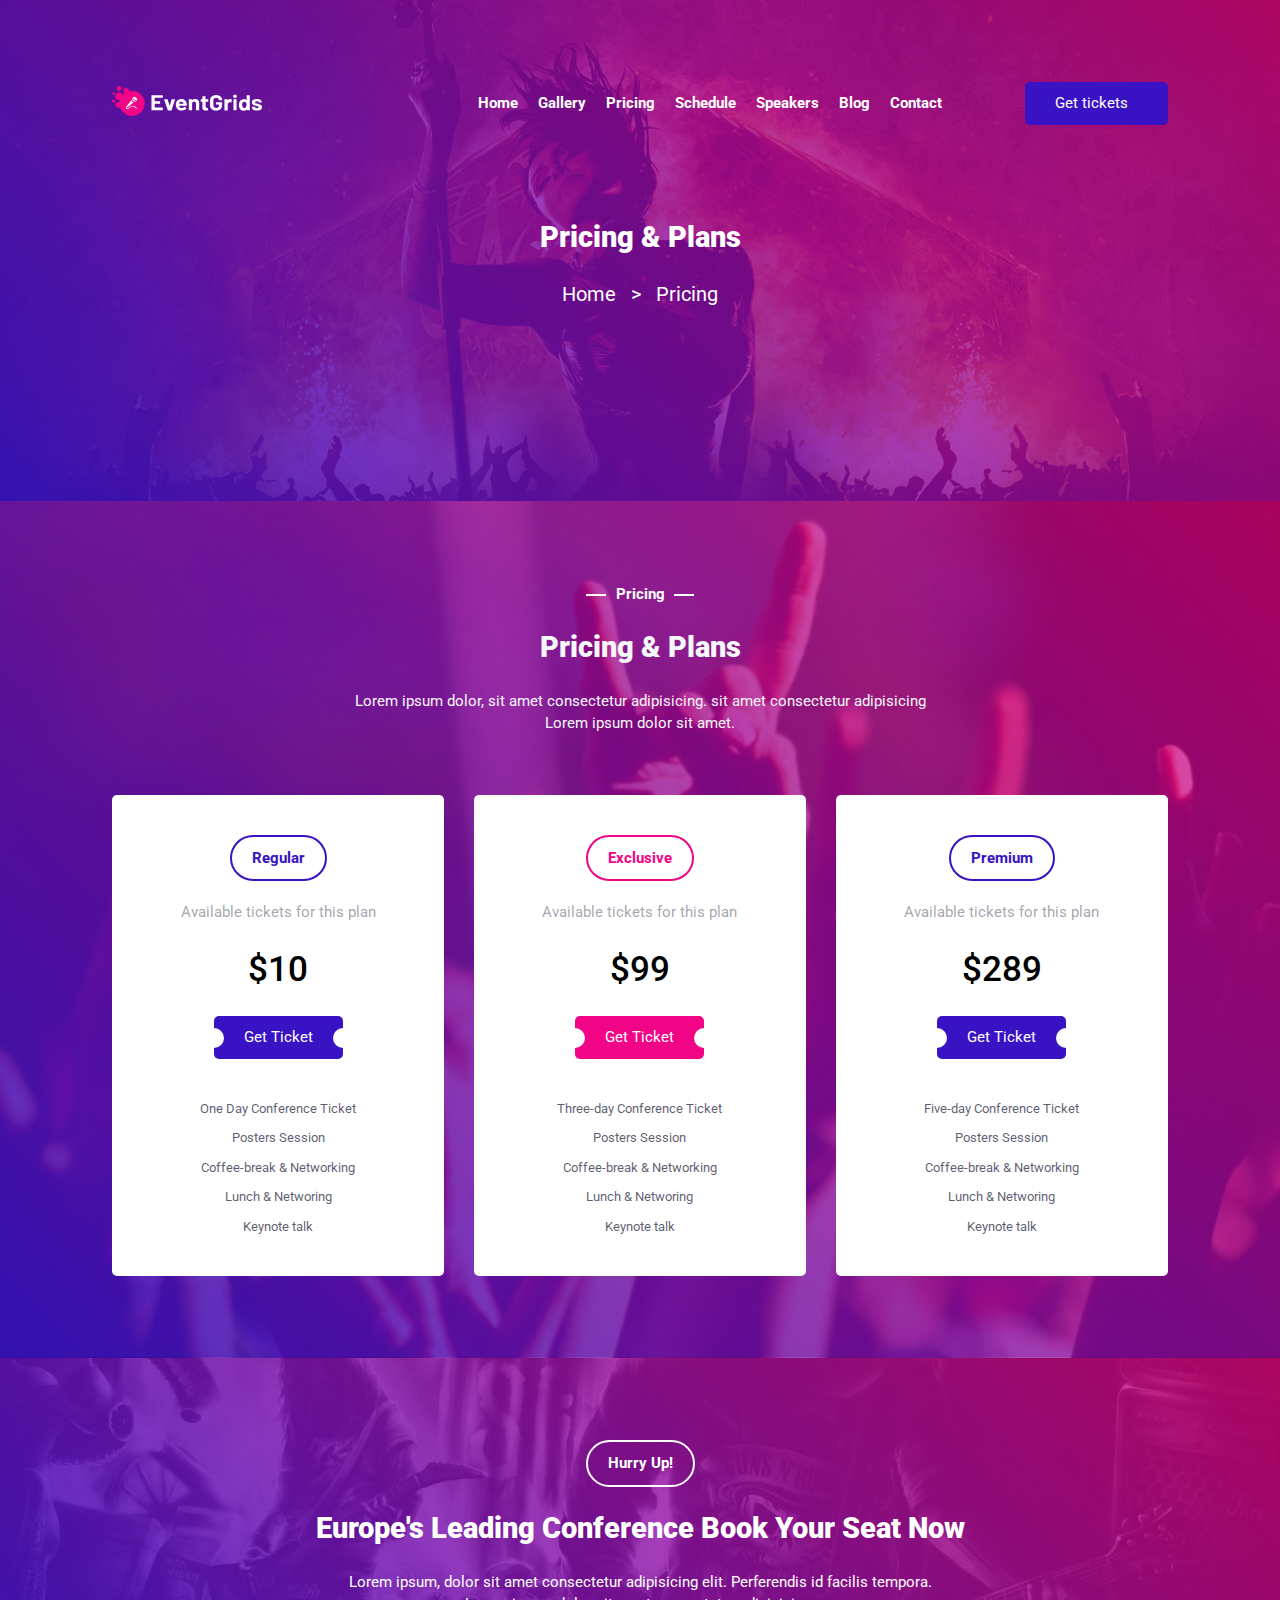
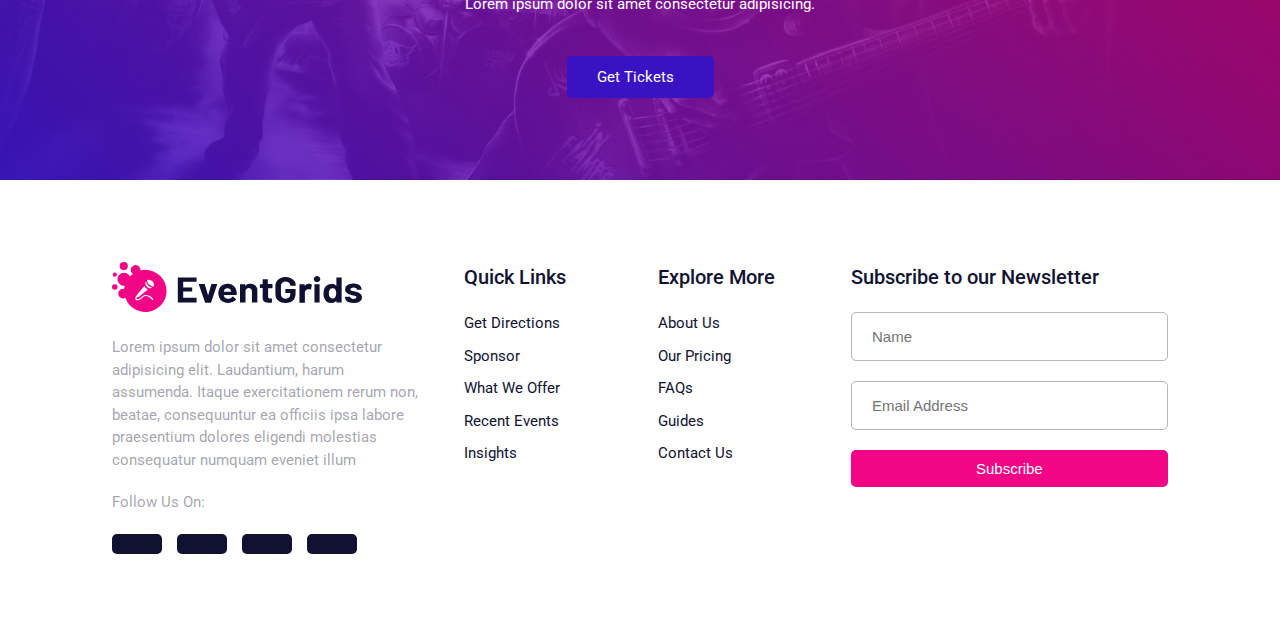
<file: pricing.html>
<!DOCTYPE html>
<html lang="en">
  <head>
    <meta charset="UTF-8" />
    <meta http-equiv="X-UA-Compatible" content="IE=edge" />
    <meta name="viewport" content="width=device-width, initial-scale=1.0" />
    <link rel="shortcut icon" type="image/x-icon" href="images/favicon.svg" />

    <!-- Font Awesome -->
    <link
      rel="stylesheet"
      href="https://cdnjs.cloudflare.com/ajax/libs/font-awesome/6.1.1/css/all.min.css"
      integrity="sha512-KfkfwYDsLkIlwQp6LFnl8zNdLGxu9YAA1QvwINks4PhcElQSvqcyVLLD9aMhXd13uQjoXtEKNosOWaZqXgel0g=="
      crossorigin="anonymous"
      referrerpolicy="no-referrer"
    />

    <!-- Google Fonts -->
    <link rel="preconnect" href="https://fonts.googleapis.com" />
    <link rel="preconnect" href="https://fonts.gstatic.com" crossorigin />
    <link
      href="https://fonts.googleapis.com/css2?family=Roboto:wght@100;300;400;500;700;900&display=swap"
      rel="stylesheet"
    />

    <link rel="stylesheet" href="css/main-style.css" />
    <title>Pricing - EventGrids</title>
  </head>
  <body>
    <header class="header padd sec-flex">
      <nav class="header__nav">
        <a href="#" class="header__nav--logo">
          <img src="images/header/logo.svg" alt="Logo" />
        </a>

        <div class="header__nav--hamburger">
          <div class="line-1"></div>
          <div class="line-2"></div>
        </div>

        <ul class="header__nav--links">
          <a href="#" class="header__nav--links__link">Home</a>
          <a
            href="gallery.html"
            class="header__nav--links__link"
            target="_blank"
            >Gallery</a
          >
          <a
            href="pricing.html"
            class="header__nav--links__link"
            target="_blank"
            >Pricing</a
          >
          <a
            href="schedule.html"
            class="header__nav--links__link"
            target="_blank"
            >Schedule</a
          >
          <a
            href="speakers.html"
            class="header__nav--links__link"
            target="_blank"
            >Speakers</a
          >
          <a href="blog.html" class="header__nav--links__link" target="_blank"
            >Blog</a
          >
          <a
            href="contact.html"
            class="header__nav--links__link"
            target="_blank"
            >Contact</a
          >
        </ul>

        <a href="pricing.html" class="header__nav--cta sec-link">
          Get tickets <i class="fa-solid fa-ticket"></i>
        </a>
      </nav>

      <section class="header__redirect">
        <h2 class="header__redirect--title sec-title">Pricing & Plans</h2>

        <div class="header__redirect--links">
          <a href="index.html" target="_blank">Home</a>

          <span>></span>

          <a href="#">Pricing</a>
        </div>
      </section>
    </header>

    <section class="pricing padd sec-flex">
      <h6 class="pricing__mini-title sec-mini-title">Pricing</h6>
      <h2 class="pricing__title sec-title">Pricing & Plans</h2>
      <p class="pricing__desc sec-para">
        Lorem ipsum dolor, sit amet consectetur adipisicing. sit amet
        consectetur adipisicing
        <span>Lorem ipsum dolor sit amet.</span>
      </p>

      <div class="pricing__container responsive-grid">
        <div class="pricing__container--plan">
          <h5 class="pricing__container--plan__type">Regular</h5>
          <p class="pricing__container--plan__ticket sec-sub-para">
            Available tickets for this plan
          </p>
          <h4 class="pricing__container--plan__price">$10</h4>
          <a href="#" class="pricing__container--plan__get-ticket sec-link"
            >Get Ticket</a
          >

          <ul class="pricing__container--plan__features">
            <li>One Day Conference Ticket</li>
            <li>Posters Session</li>
            <li>Coffee-break & Networking</li>
            <li>Lunch & Networing</li>
            <li>Keynote talk</li>
          </ul>
        </div>

        <div class="pricing__container--plan">
          <h5 class="pricing__container--plan__type">Exclusive</h5>
          <p class="pricing__container--plan__ticket sec-sub-para">
            Available tickets for this plan
          </p>
          <h4 class="pricing__container--plan__price">$99</h4>
          <a href="#" class="pricing__container--plan__get-ticket sec-link"
            >Get Ticket</a
          >

          <ul class="pricing__container--plan__features">
            <li>Three-day Conference Ticket</li>
            <li>Posters Session</li>
            <li>Coffee-break & Networking</li>
            <li>Lunch & Networing</li>
            <li>Keynote talk</li>
          </ul>
        </div>

        <div class="pricing__container--plan">
          <h5 class="pricing__container--plan__type">Premium</h5>
          <p class="pricing__container--plan__ticket sec-sub-para">
            Available tickets for this plan
          </p>
          <h4 class="pricing__container--plan__price">$289</h4>
          <a href="#" class="pricing__container--plan__get-ticket sec-link"
            >Get Ticket</a
          >

          <ul class="pricing__container--plan__features">
            <li>Five-day Conference Ticket</li>
            <li>Posters Session</li>
            <li>Coffee-break & Networking</li>
            <li>Lunch & Networing</li>
            <li>Keynote talk</li>
          </ul>
        </div>
      </div>
    </section>

    <section class="cta padd sec-flex">
      <h5 class="cta__mini-title pricing__container--plan__type">Hurry Up!</h5>
      <h2 class="cta__title sec-title">
        Europe's Leading Conference <span>Book Your Seat Now</span>
      </h2>

      <p class="cta__desc sec-para">
        Lorem ipsum, dolor sit amet consectetur adipisicing elit. Perferendis id
        facilis tempora.
        <span>Lorem ipsum dolor sit amet consectetur adipisicing.</span>
      </p>

      <a href="#" class="cta__link sec-link header__nav--cta">
        Get Tickets <i class="fa-solid fa-ticket"></i>
      </a>
    </section>

    <footer class="footer padd">
      <div class="footer__info">
        <figure class="footer__info--logo">
          <img src="images/footer/dark-logo.svg" alt="Logo" />
        </figure>

        <p class="footer__info--desc sec-sub-para">
          Lorem ipsum dolor sit amet consectetur adipisicing elit. Laudantium,
          harum assumenda. Itaque exercitationem rerum non, beatae, consequuntur
          ea officiis ipsa labore praesentium dolores eligendi molestias
          consequatur numquam eveniet illum
        </p>

        <p class="footer__info--social sec-sub-para">Follow Us On:</p>

        <div class="footer__info--social-container">
          <i class="fa-brands fa-facebook-f"></i>
          <i class="fa-brands fa-twitter"></i>
          <i class="fa-brands fa-linkedin-in"></i>
          <i class="fa-brands fa-instagram"></i>
        </div>
      </div>

      <div class="footer__quick-links">
        <h3 class="footer__quick-links--title sec-sub-title">Quick Links</h3>

        <ul class="footer__quick-links--container">
          <li class="footer__quick-links--container__link">
            <a href="#">Get Directions</a>
          </li>
          <li class="footer__quick-links--container__link">
            <a href="#">Sponsor</a>
          </li>
          <li class="footer__quick-links--container__link">
            <a href="#">What We Offer</a>
          </li>
          <li class="footer__quick-links--container__link">
            <a href="#">Recent Events</a>
          </li>
          <li class="footer__quick-links--container__link">
            <a href="#">Insights</a>
          </li>
        </ul>
      </div>

      <div class="footer__explore-more">
        <h3 class="footer__explore-more--title sec-sub-title">Explore More</h3>

        <ul class="footer__explore-more--container">
          <li class="footer__explore-more--container__link">
            <a href="#">About Us</a>
          </li>
          <li class="footer__explore-more--container__link">
            <a href="#">Our Pricing</a>
          </li>
          <li class="footer__explore-more--container__link">
            <a href="#">FAQs</a>
          </li>
          <li class="footer__explore-more--container__link">
            <a href="#">Guides</a>
          </li>
          <li class="footer__explore-more--container__link">
            <a href="#">Contact Us</a>
          </li>
        </ul>
      </div>

      <div class="footer__newsletter">
        <h3 class="footer__newsletter--title sec-sub-title">
          Subscribe to our Newsletter
        </h3>

        <form class="footer__newsletter--form">
          <input type="text" placeholder="Name" />
          <input type="email" placeholder="Email Address" />
          <input class="sec-link" type="submit" value="Subscribe" />
        </form>
      </div>
    </footer>

    <script src="js/app.js"></script>
  </body>
</html>
</file>
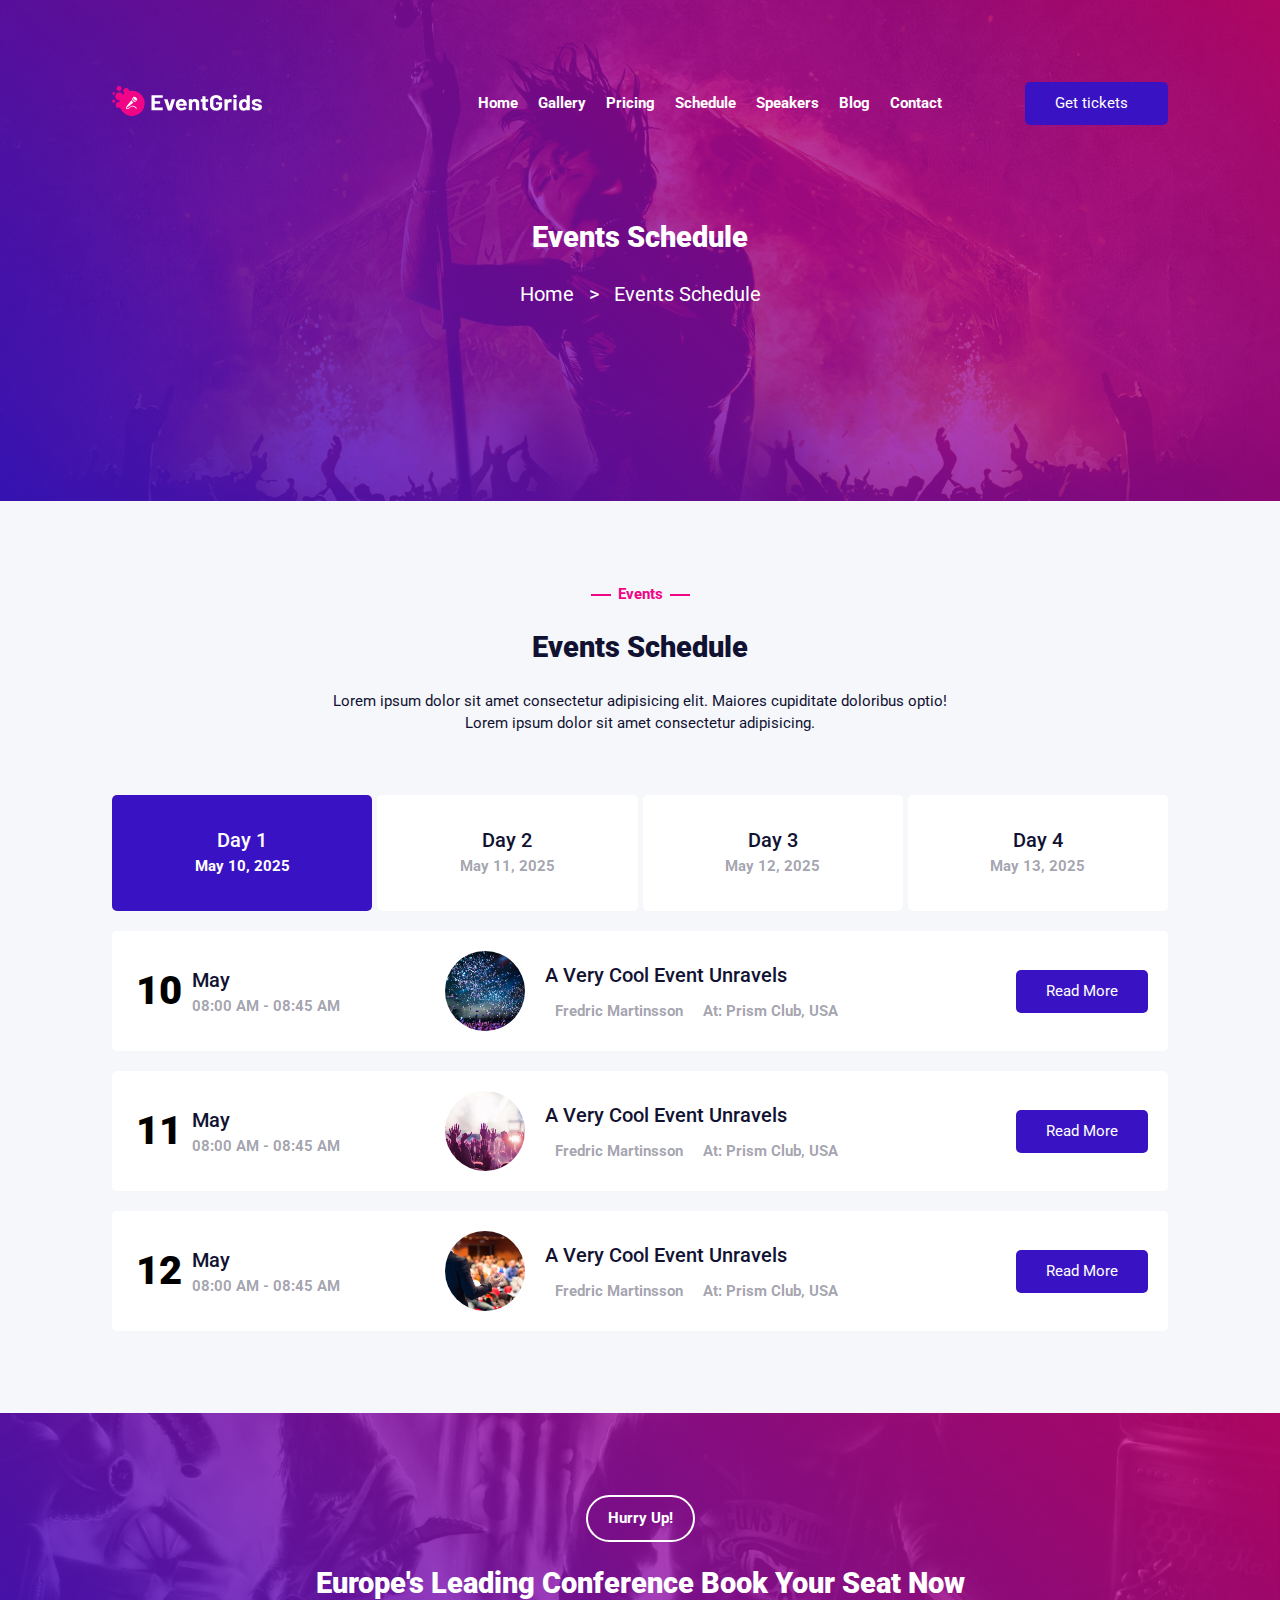
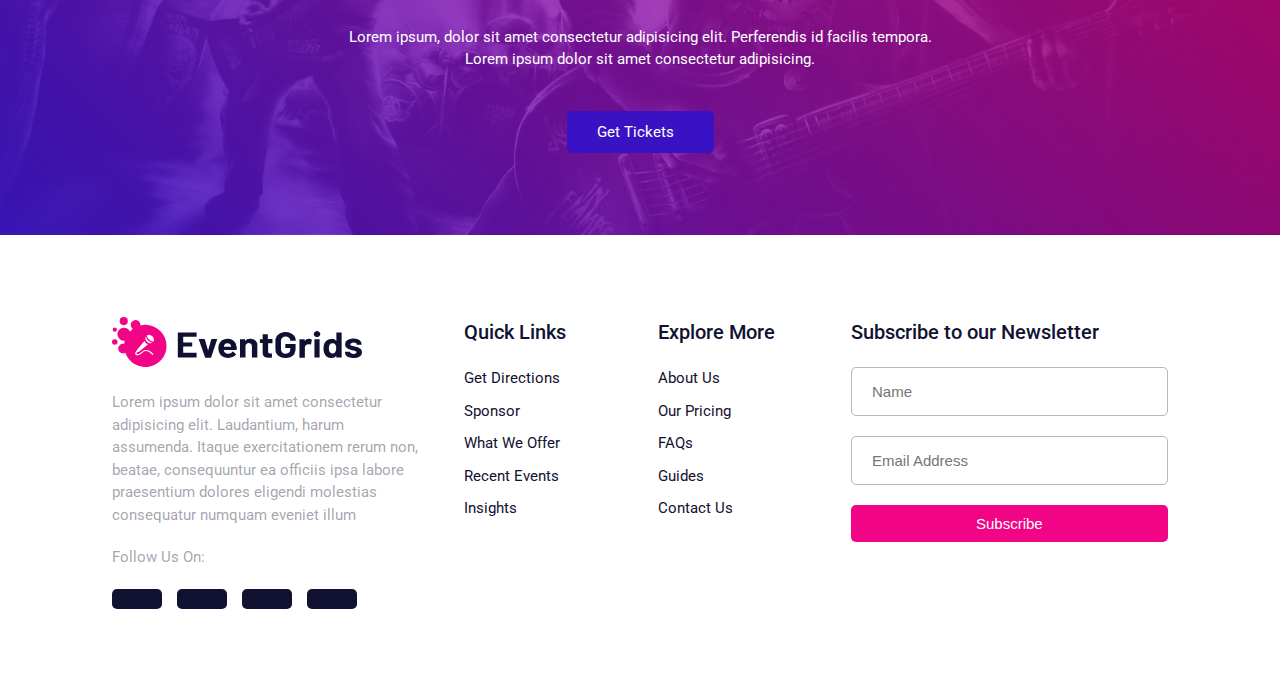
<file: schedule.html>
<!DOCTYPE html>
<html lang="en">
  <head>
    <meta charset="UTF-8" />
    <meta http-equiv="X-UA-Compatible" content="IE=edge" />
    <meta name="viewport" content="width=device-width, initial-scale=1.0" />
    <link rel="shortcut icon" type="image/x-icon" href="images/favicon.svg" />

    <!-- Font Awesome -->
    <link
      rel="stylesheet"
      href="https://cdnjs.cloudflare.com/ajax/libs/font-awesome/6.1.1/css/all.min.css"
      integrity="sha512-KfkfwYDsLkIlwQp6LFnl8zNdLGxu9YAA1QvwINks4PhcElQSvqcyVLLD9aMhXd13uQjoXtEKNosOWaZqXgel0g=="
      crossorigin="anonymous"
      referrerpolicy="no-referrer"
    />

    <!-- Google Fonts -->
    <link rel="preconnect" href="https://fonts.googleapis.com" />
    <link rel="preconnect" href="https://fonts.gstatic.com" crossorigin />
    <link
      href="https://fonts.googleapis.com/css2?family=Roboto:wght@100;300;400;500;700;900&display=swap"
      rel="stylesheet"
    />

    <link rel="stylesheet" href="css/main-style.css" />
    <title>Schedule - EventGrids</title>
  </head>
  <body>
    <header class="header padd sec-flex">
      <nav class="header__nav">
        <a href="#" class="header__nav--logo">
          <img src="images/header/logo.svg" alt="Logo" />
        </a>

        <div class="header__nav--hamburger">
          <div class="line-1"></div>
          <div class="line-2"></div>
        </div>

        <ul class="header__nav--links">
          <a href="#" class="header__nav--links__link">Home</a>
          <a
            href="gallery.html"
            class="header__nav--links__link"
            target="_blank"
            >Gallery</a
          >
          <a
            href="pricing.html"
            class="header__nav--links__link"
            target="_blank"
            >Pricing</a
          >
          <a
            href="schedule.html"
            class="header__nav--links__link"
            target="_blank"
            >Schedule</a
          >
          <a
            href="speakers.html"
            class="header__nav--links__link"
            target="_blank"
            >Speakers</a
          >
          <a href="blog.html" class="header__nav--links__link" target="_blank"
            >Blog</a
          >
          <a
            href="contact.html"
            class="header__nav--links__link"
            target="_blank"
            >Contact</a
          >
        </ul>

        <a href="pricing.html" class="header__nav--cta sec-link">
          Get tickets <i class="fa-solid fa-ticket"></i>
        </a>
      </nav>

      <section class="header__redirect">
        <h2 class="header__redirect--title sec-title">Events Schedule</h2>

        <div class="header__redirect--links">
          <a href="index.html" target="_blank">Home</a>

          <span>></span>

          <a href="#">Events Schedule</a>
        </div>
      </section>
    </header>

    <section class="events padd sec-flex">
      <h6 class="events__mini-title sec-mini-title">Events</h6>
      <h2 class="events__title sec-title">Events Schedule</h2>
      <p class="events__desc sec-para">
        Lorem ipsum dolor sit amet consectetur adipisicing elit. Maiores
        cupiditate doloribus optio!
        <span>Lorem ipsum dolor sit amet consectetur adipisicing. </span>
      </p>

      <div class="events__days">
        <div class="events__days--day current">
          <p class="sec-sub-title">Day 1</p>
          <p class="sec-sub-para">May 10, 2025</p>
        </div>

        <div class="events__days--day">
          <p class="sec-sub-title">Day 2</p>
          <p class="sec-sub-para">May 11, 2025</p>
        </div>

        <div class="events__days--day">
          <p class="sec-sub-title">Day 3</p>
          <p class="sec-sub-para">May 12, 2025</p>
        </div>

        <div class="events__days--day">
          <p class="sec-sub-title">Day 4</p>
          <p class="sec-sub-para">May 13, 2025</p>
        </div>
      </div>

      <div class="events__timing">
        <div class="events__timing--event">
          <div class="events__timing--event__date-time">
            <p>10</p>

            <div>
              <p class="sec-sub-title">May</p>
              <p class="sec-sub-para">08:00 AM - 08:45 AM</p>
            </div>
          </div>

          <div class="events__timing--event__desc">
            <figure>
              <img src="images/events/event-1.jpg" alt="Event Image" />
            </figure>

            <div>
              <p class="sec-sub-title">A Very Cool Event Unravels</p>

              <p>
                <i class="fa-solid fa-user"></i>
                <span class="sec-sub-para">Fredric Martinsson</span>
                <i class="fa-solid fa-location-dot"></i>
                <span class="sec-sub-para">At: Prism Club, USA</span>
              </p>
            </div>
          </div>

          <a href="#" class="events__timing--event__link sec-link">Read More</a>
        </div>

        <div class="events__timing--event">
          <div class="events__timing--event__date-time">
            <p>11</p>

            <div>
              <p class="sec-sub-title">May</p>
              <p class="sec-sub-para">08:00 AM - 08:45 AM</p>
            </div>
          </div>

          <div class="events__timing--event__desc">
            <figure>
              <img src="images/events/event-2.jpg" alt="Event Image" />
            </figure>

            <div>
              <p class="sec-sub-title">A Very Cool Event Unravels</p>

              <p>
                <i class="fa-solid fa-user"></i>
                <span class="sec-sub-para">Fredric Martinsson</span>
                <i class="fa-solid fa-location-dot"></i>
                <span class="sec-sub-para">At: Prism Club, USA</span>
              </p>
            </div>
          </div>

          <a href="#" class="events__timing--event__link sec-link">Read More</a>
        </div>

        <div class="events__timing--event">
          <div class="events__timing--event__date-time">
            <p>12</p>

            <div>
              <p class="sec-sub-title">May</p>
              <p class="sec-sub-para">08:00 AM - 08:45 AM</p>
            </div>
          </div>

          <div class="events__timing--event__desc">
            <figure>
              <img src="images/events/event-3.jpg" alt="Event Image" />
            </figure>

            <div>
              <p class="sec-sub-title">A Very Cool Event Unravels</p>

              <p>
                <i class="fa-solid fa-user"></i>
                <span class="sec-sub-para">Fredric Martinsson</span>
                <i class="fa-solid fa-location-dot"></i>
                <span class="sec-sub-para">At: Prism Club, USA</span>
              </p>
            </div>
          </div>

          <a href="#" class="events__timing--event__link sec-link">Read More</a>
        </div>
      </div>
    </section>

    <section class="cta padd sec-flex">
      <h5 class="cta__mini-title pricing__container--plan__type">Hurry Up!</h5>
      <h2 class="cta__title sec-title">
        Europe's Leading Conference <span>Book Your Seat Now</span>
      </h2>

      <p class="cta__desc sec-para">
        Lorem ipsum, dolor sit amet consectetur adipisicing elit. Perferendis id
        facilis tempora.
        <span>Lorem ipsum dolor sit amet consectetur adipisicing.</span>
      </p>

      <a href="#" class="cta__link sec-link header__nav--cta">
        Get Tickets <i class="fa-solid fa-ticket"></i>
      </a>
    </section>

    <footer class="footer padd">
      <div class="footer__info">
        <figure class="footer__info--logo">
          <img src="images/footer/dark-logo.svg" alt="Logo" />
        </figure>

        <p class="footer__info--desc sec-sub-para">
          Lorem ipsum dolor sit amet consectetur adipisicing elit. Laudantium,
          harum assumenda. Itaque exercitationem rerum non, beatae, consequuntur
          ea officiis ipsa labore praesentium dolores eligendi molestias
          consequatur numquam eveniet illum
        </p>

        <p class="footer__info--social sec-sub-para">Follow Us On:</p>

        <div class="footer__info--social-container">
          <i class="fa-brands fa-facebook-f"></i>
          <i class="fa-brands fa-twitter"></i>
          <i class="fa-brands fa-linkedin-in"></i>
          <i class="fa-brands fa-instagram"></i>
        </div>
      </div>

      <div class="footer__quick-links">
        <h3 class="footer__quick-links--title sec-sub-title">Quick Links</h3>

        <ul class="footer__quick-links--container">
          <li class="footer__quick-links--container__link">
            <a href="#">Get Directions</a>
          </li>
          <li class="footer__quick-links--container__link">
            <a href="#">Sponsor</a>
          </li>
          <li class="footer__quick-links--container__link">
            <a href="#">What We Offer</a>
          </li>
          <li class="footer__quick-links--container__link">
            <a href="#">Recent Events</a>
          </li>
          <li class="footer__quick-links--container__link">
            <a href="#">Insights</a>
          </li>
        </ul>
      </div>

      <div class="footer__explore-more">
        <h3 class="footer__explore-more--title sec-sub-title">Explore More</h3>

        <ul class="footer__explore-more--container">
          <li class="footer__explore-more--container__link">
            <a href="#">About Us</a>
          </li>
          <li class="footer__explore-more--container__link">
            <a href="#">Our Pricing</a>
          </li>
          <li class="footer__explore-more--container__link">
            <a href="#">FAQs</a>
          </li>
          <li class="footer__explore-more--container__link">
            <a href="#">Guides</a>
          </li>
          <li class="footer__explore-more--container__link">
            <a href="#">Contact Us</a>
          </li>
        </ul>
      </div>

      <div class="footer__newsletter">
        <h3 class="footer__newsletter--title sec-sub-title">
          Subscribe to our Newsletter
        </h3>

        <form class="footer__newsletter--form">
          <input type="text" placeholder="Name" />
          <input type="email" placeholder="Email Address" />
          <input class="sec-link" type="submit" value="Subscribe" />
        </form>
      </div>
    </footer>

    <script src="js/app.js"></script>
  </body>
</html>
</file>
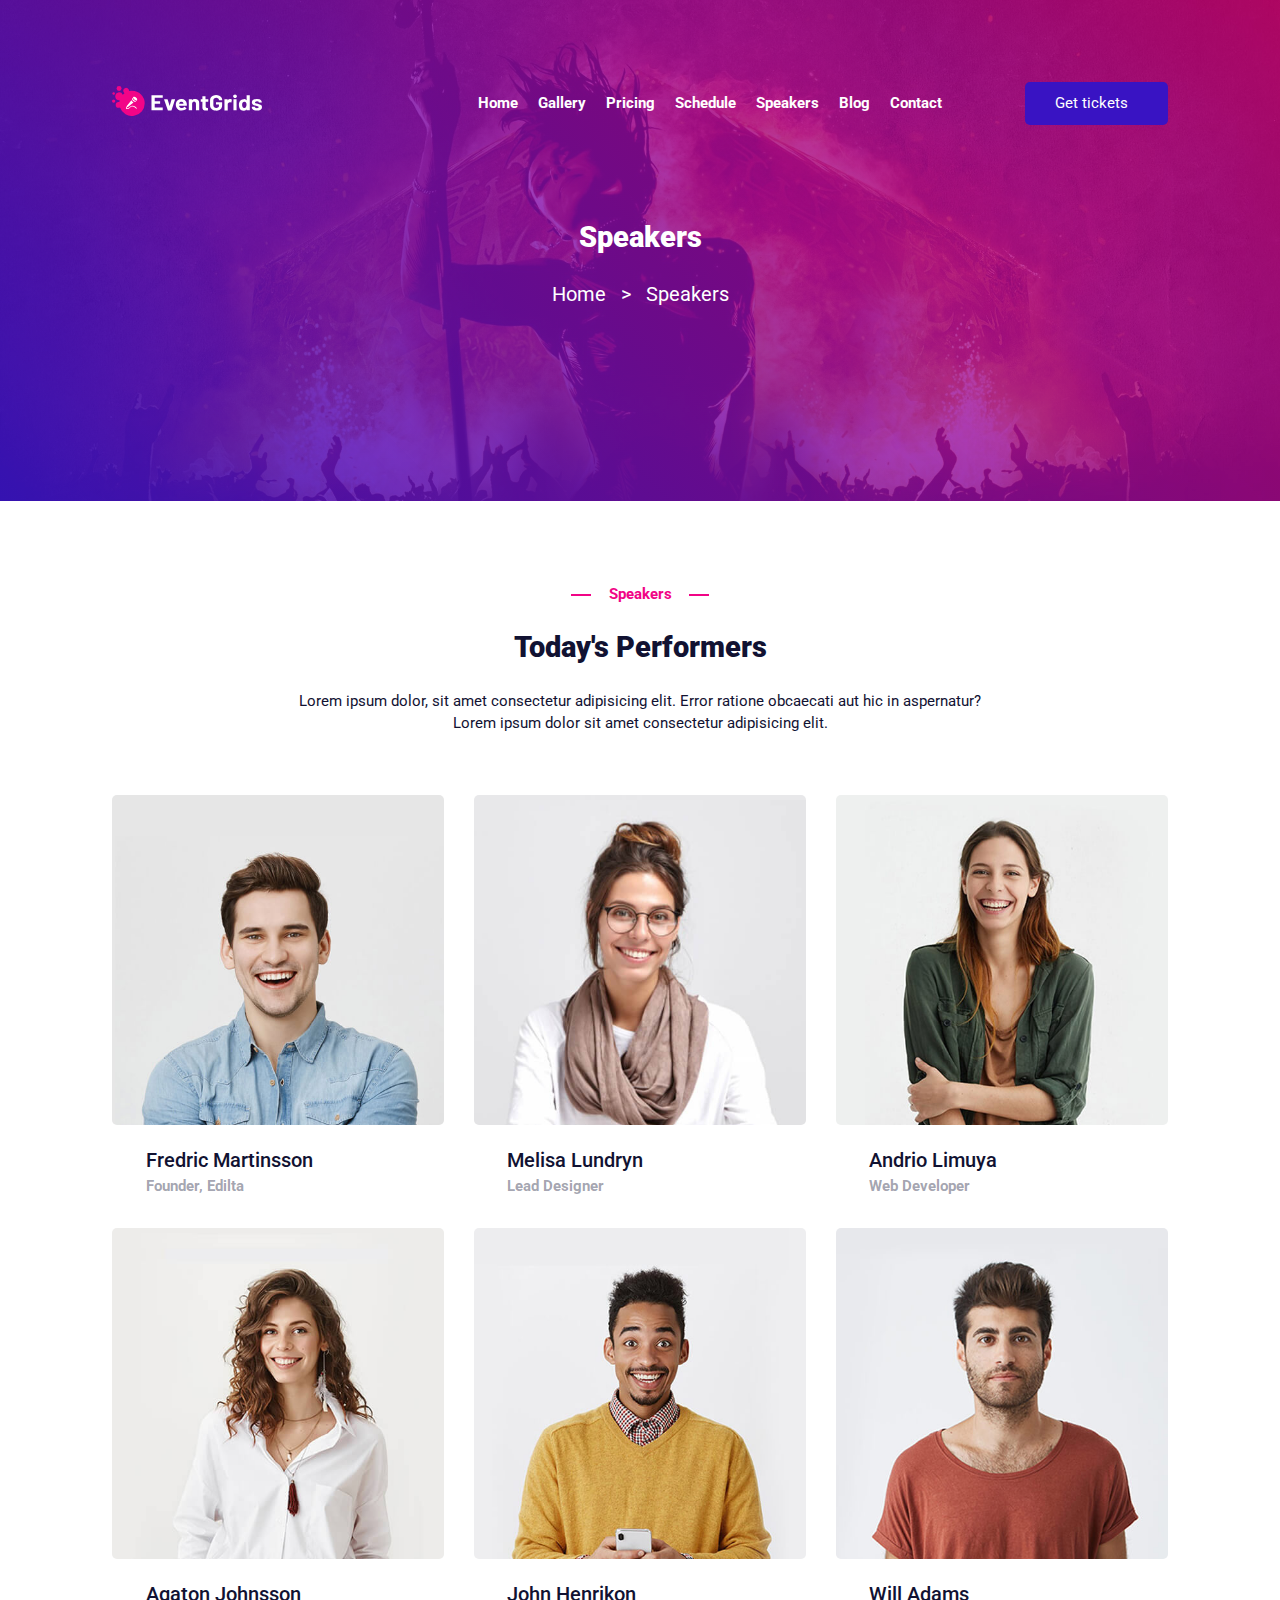
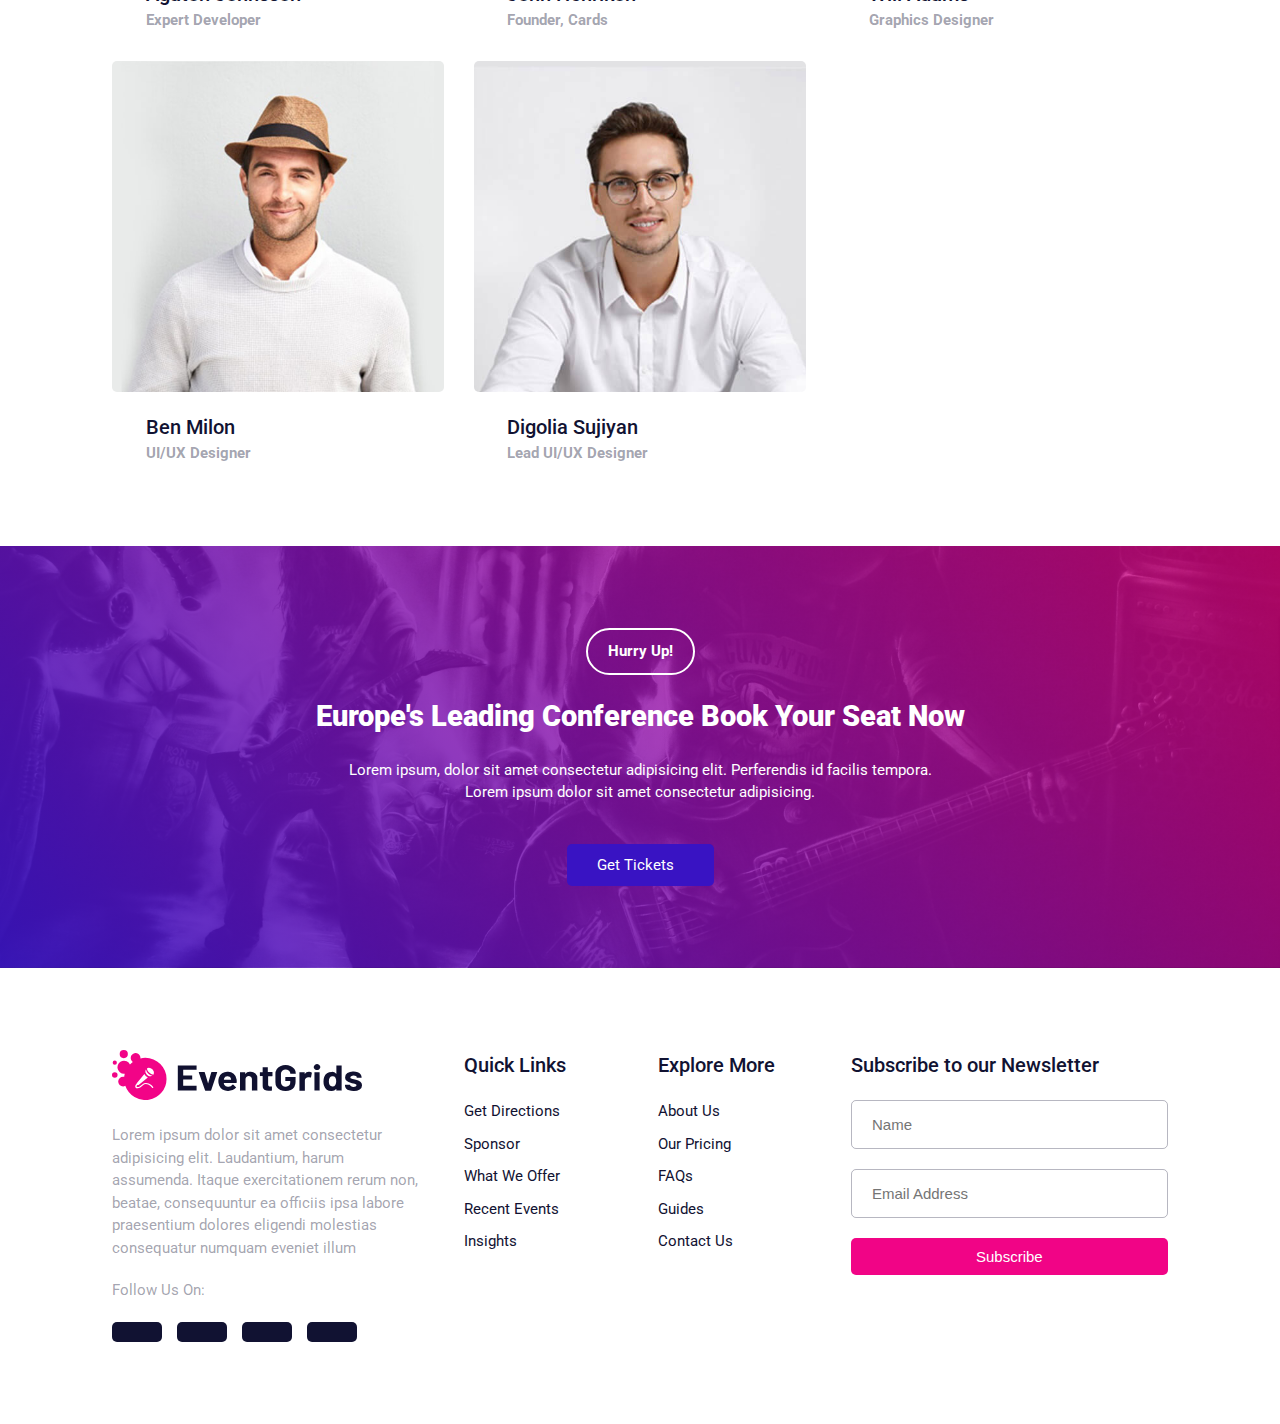
<file: speakers.html>
<!DOCTYPE html>
<html lang="en">
  <head>
    <meta charset="UTF-8" />
    <meta http-equiv="X-UA-Compatible" content="IE=edge" />
    <meta name="viewport" content="width=device-width, initial-scale=1.0" />
    <link rel="shortcut icon" type="image/x-icon" href="images/favicon.svg" />

    <!-- Font Awesome -->
    <link
      rel="stylesheet"
      href="https://cdnjs.cloudflare.com/ajax/libs/font-awesome/6.1.1/css/all.min.css"
      integrity="sha512-KfkfwYDsLkIlwQp6LFnl8zNdLGxu9YAA1QvwINks4PhcElQSvqcyVLLD9aMhXd13uQjoXtEKNosOWaZqXgel0g=="
      crossorigin="anonymous"
      referrerpolicy="no-referrer"
    />

    <!-- Google Fonts -->
    <link rel="preconnect" href="https://fonts.googleapis.com" />
    <link rel="preconnect" href="https://fonts.gstatic.com" crossorigin />
    <link
      href="https://fonts.googleapis.com/css2?family=Roboto:wght@100;300;400;500;700;900&display=swap"
      rel="stylesheet"
    />

    <link rel="stylesheet" href="css/main-style.css" />
    <title>Speakers - EventGrids</title>
  </head>
  <body>
    <header class="header padd sec-flex">
      <nav class="header__nav">
        <a href="#" class="header__nav--logo">
          <img src="images/header/logo.svg" alt="Logo" />
        </a>

        <div class="header__nav--hamburger">
          <div class="line-1"></div>
          <div class="line-2"></div>
        </div>

        <ul class="header__nav--links">
          <a href="#" class="header__nav--links__link">Home</a>
          <a
            href="gallery.html"
            class="header__nav--links__link"
            target="_blank"
            >Gallery</a
          >
          <a
            href="pricing.html"
            class="header__nav--links__link"
            target="_blank"
            >Pricing</a
          >
          <a
            href="schedule.html"
            class="header__nav--links__link"
            target="_blank"
            >Schedule</a
          >
          <a
            href="speakers.html"
            class="header__nav--links__link"
            target="_blank"
            >Speakers</a
          >
          <a href="blog.html" class="header__nav--links__link" target="_blank"
            >Blog</a
          >
          <a
            href="contact.html"
            class="header__nav--links__link"
            target="_blank"
            >Contact</a
          >
        </ul>

        <a href="pricing.html" class="header__nav--cta sec-link">
          Get tickets <i class="fa-solid fa-ticket"></i>
        </a>
      </nav>

      <section class="header__redirect">
        <h2 class="header__redirect--title sec-title">Speakers</h2>

        <div class="header__redirect--links">
          <a href="index.html" target="_blank">Home</a>

          <span>></span>

          <a href="#">Speakers</a>
        </div>
      </section>
    </header>

    <section class="speakers padd sec-flex">
      <h6 class="speakers__mini-title sec-mini-title">Speakers</h6>
      <h2 class="speakers__title sec-title">Today's Performers</h2>
      <p class="speakers__desc sec-para">
        Lorem ipsum dolor, sit amet consectetur adipisicing elit. Error ratione
        obcaecati aut hic in aspernatur?
        <span>Lorem ipsum dolor sit amet consectetur adipisicing elit.</span>
      </p>

      <div class="speakers__container responsive-grid">
        <div class="speakers__container--speaker">
          <figure class="speakers__container--speaker__img">
            <img
              loading="lazy"
              src="images/speakers/speaker-1.jpg"
              alt="Event Performer"
            />
          </figure>

          <h3 class="speakers__container--speaker__name sec-sub-title">
            Fredric Martinsson
          </h3>
          <p class="speakers__container--speaker__role sec-sub-para">
            Founder, Edilta
          </p>

          <div class="speakers__container--speaker__social">
            <i class="fa-brands fa-facebook-f"></i>
            <i class="fa-brands fa-twitter"></i>
            <i class="fa-brands fa-linkedin-in"></i>
            <i class="fa-brands fa-instagram"></i>
          </div>
        </div>

        <div class="speakers__container--speaker">
          <figure class="speakers__container--speaker__img">
            <img
              loading="lazy"
              src="images/speakers/speaker-2.jpg"
              alt="Event Performer"
            />
          </figure>

          <h3 class="speakers__container--speaker__name sec-sub-title">
            Melisa Lundryn
          </h3>
          <p class="speakers__container--speaker__role sec-sub-para">
            Lead Designer
          </p>

          <div class="speakers__container--speaker__social">
            <i class="fa-brands fa-facebook-f"></i>
            <i class="fa-brands fa-twitter"></i>
            <i class="fa-brands fa-linkedin-in"></i>
            <i class="fa-brands fa-instagram"></i>
          </div>
        </div>

        <div class="speakers__container--speaker">
          <figure class="speakers__container--speaker__img">
            <img
              loading="lazy"
              src="images/speakers/speaker-3.jpg"
              alt="Event Performer"
            />
          </figure>

          <h3 class="speakers__container--speaker__name sec-sub-title">
            Andrio Limuya
          </h3>
          <p class="speakers__container--speaker__role sec-sub-para">
            Web Developer
          </p>

          <div class="speakers__container--speaker__social">
            <i class="fa-brands fa-facebook-f"></i>
            <i class="fa-brands fa-twitter"></i>
            <i class="fa-brands fa-linkedin-in"></i>
            <i class="fa-brands fa-instagram"></i>
          </div>
        </div>

        <div class="speakers__container--speaker">
          <figure class="speakers__container--speaker__img">
            <img
              loading="lazy"
              src="images/speakers/speaker-4.jpg"
              alt="Event Performer"
            />
          </figure>

          <h3 class="speakers__container--speaker__name sec-sub-title">
            Agaton Johnsson
          </h3>
          <p class="speakers__container--speaker__role sec-sub-para">
            Expert Developer
          </p>

          <div class="speakers__container--speaker__social">
            <i class="fa-brands fa-facebook-f"></i>
            <i class="fa-brands fa-twitter"></i>
            <i class="fa-brands fa-linkedin-in"></i>
            <i class="fa-brands fa-instagram"></i>
          </div>
        </div>

        <div class="speakers__container--speaker">
          <figure class="speakers__container--speaker__img">
            <img
              loading="lazy"
              src="images/speakers/speaker-5.jpg"
              alt="Event Performer"
            />
          </figure>

          <h3 class="speakers__container--speaker__name sec-sub-title">
            John Henrikon
          </h3>
          <p class="speakers__container--speaker__role sec-sub-para">
            Founder, Cards
          </p>

          <div class="speakers__container--speaker__social">
            <i class="fa-brands fa-facebook-f"></i>
            <i class="fa-brands fa-twitter"></i>
            <i class="fa-brands fa-linkedin-in"></i>
            <i class="fa-brands fa-instagram"></i>
          </div>
        </div>

        <div class="speakers__container--speaker">
          <figure class="speakers__container--speaker__img">
            <img
              loading="lazy"
              src="images/speakers/speaker-6.jpg"
              alt="Event Performer"
            />
          </figure>

          <h3 class="speakers__container--speaker__name sec-sub-title">
            Will Adams
          </h3>
          <p class="speakers__container--speaker__role sec-sub-para">
            Graphics Designer
          </p>

          <div class="speakers__container--speaker__social">
            <i class="fa-brands fa-facebook-f"></i>
            <i class="fa-brands fa-twitter"></i>
            <i class="fa-brands fa-linkedin-in"></i>
            <i class="fa-brands fa-instagram"></i>
          </div>
        </div>

        <div class="speakers__container--speaker">
          <figure class="speakers__container--speaker__img">
            <img
              loading="lazy"
              src="images/speakers/speaker-7.jpg"
              alt="Event Performer"
            />
          </figure>

          <h3 class="speakers__container--speaker__name sec-sub-title">
            Ben Milon
          </h3>
          <p class="speakers__container--speaker__role sec-sub-para">
            UI/UX Designer
          </p>

          <div class="speakers__container--speaker__social">
            <i class="fa-brands fa-facebook-f"></i>
            <i class="fa-brands fa-twitter"></i>
            <i class="fa-brands fa-linkedin-in"></i>
            <i class="fa-brands fa-instagram"></i>
          </div>
        </div>

        <div class="speakers__container--speaker">
          <figure class="speakers__container--speaker__img">
            <img
              loading="lazy"
              src="images/speakers/speaker-8.jpg"
              alt="Event Performer"
            />
          </figure>

          <h3 class="speakers__container--speaker__name sec-sub-title">
            Digolia Sujiyan
          </h3>
          <p class="speakers__container--speaker__role sec-sub-para">
            Lead UI/UX Designer
          </p>

          <div class="speakers__container--speaker__social">
            <i class="fa-brands fa-facebook-f"></i>
            <i class="fa-brands fa-twitter"></i>
            <i class="fa-brands fa-linkedin-in"></i>
            <i class="fa-brands fa-instagram"></i>
          </div>
        </div>
      </div>
    </section>

    <section class="cta padd sec-flex">
      <h5 class="cta__mini-title pricing__container--plan__type">Hurry Up!</h5>
      <h2 class="cta__title sec-title">
        Europe's Leading Conference <span>Book Your Seat Now</span>
      </h2>

      <p class="cta__desc sec-para">
        Lorem ipsum, dolor sit amet consectetur adipisicing elit. Perferendis id
        facilis tempora.
        <span>Lorem ipsum dolor sit amet consectetur adipisicing.</span>
      </p>

      <a href="#" class="cta__link sec-link header__nav--cta">
        Get Tickets <i class="fa-solid fa-ticket"></i>
      </a>
    </section>

    <footer class="footer padd">
      <div class="footer__info">
        <figure class="footer__info--logo">
          <img src="images/footer/dark-logo.svg" alt="Logo" />
        </figure>

        <p class="footer__info--desc sec-sub-para">
          Lorem ipsum dolor sit amet consectetur adipisicing elit. Laudantium,
          harum assumenda. Itaque exercitationem rerum non, beatae, consequuntur
          ea officiis ipsa labore praesentium dolores eligendi molestias
          consequatur numquam eveniet illum
        </p>

        <p class="footer__info--social sec-sub-para">Follow Us On:</p>

        <div class="footer__info--social-container">
          <i class="fa-brands fa-facebook-f"></i>
          <i class="fa-brands fa-twitter"></i>
          <i class="fa-brands fa-linkedin-in"></i>
          <i class="fa-brands fa-instagram"></i>
        </div>
      </div>

      <div class="footer__quick-links">
        <h3 class="footer__quick-links--title sec-sub-title">Quick Links</h3>

        <ul class="footer__quick-links--container">
          <li class="footer__quick-links--container__link">
            <a href="#">Get Directions</a>
          </li>
          <li class="footer__quick-links--container__link">
            <a href="#">Sponsor</a>
          </li>
          <li class="footer__quick-links--container__link">
            <a href="#">What We Offer</a>
          </li>
          <li class="footer__quick-links--container__link">
            <a href="#">Recent Events</a>
          </li>
          <li class="footer__quick-links--container__link">
            <a href="#">Insights</a>
          </li>
        </ul>
      </div>

      <div class="footer__explore-more">
        <h3 class="footer__explore-more--title sec-sub-title">Explore More</h3>

        <ul class="footer__explore-more--container">
          <li class="footer__explore-more--container__link">
            <a href="#">About Us</a>
          </li>
          <li class="footer__explore-more--container__link">
            <a href="#">Our Pricing</a>
          </li>
          <li class="footer__explore-more--container__link">
            <a href="#">FAQs</a>
          </li>
          <li class="footer__explore-more--container__link">
            <a href="#">Guides</a>
          </li>
          <li class="footer__explore-more--container__link">
            <a href="#">Contact Us</a>
          </li>
        </ul>
      </div>

      <div class="footer__newsletter">
        <h3 class="footer__newsletter--title sec-sub-title">
          Subscribe to our Newsletter
        </h3>

        <form class="footer__newsletter--form">
          <input type="text" placeholder="Name" />
          <input type="email" placeholder="Email Address" />
          <input class="sec-link" type="submit" value="Subscribe" />
        </form>
      </div>
    </footer>

    <script src="js/app.js"></script>
  </body>
</html>
</file>
<file: css/main-style.css>
*,
*::before,
*::after {
  padding: 0;
  margin: 0;
  box-sizing: border-box;
}

:root {
  font-size: 62.5%;
}

body {
  font-family: "Roboto", sans-serif;
  line-height: 1.5;
}

a,
input[type="submit"] {
  text-decoration: none;
  border-radius: 0.5rem;
  transition: all 0.2s ease-in-out;
}

li {
  list-style: none;
}

img {
  height: 100%;
  width: 100%;
  object-fit: cover;
}

input,
fieldset,
textarea {
  border: none;
  background: none;
  outline: none;
  border-radius: 0.5rem;
}

.container {
  display: grid;
  grid-template-columns: [container-start] repeat(
      12,
      minmax(min-content, 12.5rem)
    );
  justify-content: center;
}

.overall-layout {
  grid-column: container-start/container-end;
}

.sec-flex {
  display: flex;
  flex-direction: column;
  align-items: center;
  gap: 2rem;
}

.padd {
  padding: calc(1rem + 8vh) calc(1rem + 8vw);
}

.sec-link,
input[type="submit"] {
  color: hsl(0deg, 0%, 100%);
  font-size: 1.5rem;
  padding: 1rem 3rem;
}

.sec-para {
  font-size: 1.5rem;
  color: hsl(238deg, 50%, 13%);
  text-align: center;
  margin-bottom: 4rem;
}
.sec-para span {
  display: block;
}

.sec-mini-title {
  font-size: 1.5rem;
  color: hsl(327deg, 97%, 48%);
  position: relative;
  display: inline-block;
}
.sec-mini-title::before,
.sec-mini-title::after {
  content: "";
  position: absolute;
  top: 50%;
  height: 0.2rem;
  width: 2rem;
  transform: translateY(-50%);
  background-color: hsl(327deg, 97%, 48%);
}
.sec-mini-title::before {
  left: -60%;
}
.sec-mini-title::after {
  right: -60%;
}

.sec-title {
  font-size: calc(1rem + 1.5vw);
  font-weight: 900;
  color: hsl(238deg, 50%, 13%);
  text-align: center;
}

.sec-sub-para {
  font-size: 1.5rem;
  font-weight: 700;
  color: rgba(17, 18, 50, 0.4);
}

.responsive-grid {
  width: 100%;
  display: grid;
  grid-template-columns: repeat(auto-fit, minmax(30rem, 1fr));
  gap: 3rem;
}

.sec-sub-title {
  font-size: 2rem;
  font-weight: 500;
  transition: all 0.25s ease-in-out;
  color: hsl(327deg, 97%, 48%);
}
@media (hover) {
  .sec-sub-title {
    color: hsl(238deg, 50%, 13%);
  }
  .sec-sub-title:hover {
    color: hsl(327deg, 97%, 48%);
  }
}

.header {
  background: linear-gradient(
      45deg,
      hsla(253deg, 82%, 42%, 0.9),
      hsla(327deg, 97%, 48%, 0.7)
    ),
    url("../images/hero/Within-Temptation-wallpaper-015.jpg");

  background-size: cover;
  padding-bottom: calc(2rem + 12vh + 1rem + 6vh);
  gap: calc(4rem + 4vw);
}
.header__nav {
  width: 100%;
  display: flex;
  justify-content: space-between;
  align-items: center;
  flex-wrap: wrap;
  gap: 2rem;
}
.header__nav--logo {
  width: 20rem;
}
.header__nav--logo img {
  height: 75%;
  width: 75%;
}
.header__nav--links {
  display: flex;
  justify-content: center;
  gap: 2rem;
}
.header__nav--links__link {
  color: hsl(0deg, 0%, 100%);
  font-size: 1.5rem;
  font-weight: 700;
}
.header__nav--cta {
  background-color: hsl(253deg, 82%, 42%);
  display: flex;
  align-items: center;
  justify-content: center;
  column-gap: 1rem;
}
.header__nav--cta:hover {
  background-color: hsl(327deg, 97%, 48%);
}
.header__hero {
  display: grid;
  justify-items: center;
  gap: 3rem;
  text-align: center;
  color: hsl(0deg, 0%, 100%);
}
.header__hero--location {
  font-size: 1.5rem;
  font-weight: 500;
  background-color: rgba(245, 247, 250, 0.2);
  padding: 1rem 3rem;
  border-radius: 0.5rem;
  display: flex;
  align-items: center;
  column-gap: 1rem;
}
.header__hero--title {
  font-size: calc(1rem + 2vw);
  font-weight: 900;
  line-height: 1.1;
}
.header__hero--title span {
  display: block;
}
.header__hero--para {
  color: hsl(0deg, 0%, 100%);
}
.header__hero--tickets-link {
  background-color: hsl(327deg, 97%, 48%);
}
.header__hero--tickets-link:hover {
  background-color: hsl(253deg, 82%, 42%);
}
.header__redirect {
  display: flex;
  flex-direction: column;
  align-items: center;
  gap: 2rem;
}
.header__redirect--title {
  color: hsl(0deg, 0%, 100%);
}
.header__redirect--links {
  display: flex;
  gap: 1.5rem;
}
.header__redirect--links a,
.header__redirect--links span {
  font-size: 2rem;
  color: hsl(0deg, 0%, 100%);
}

.countdown {
  background-color: hsl(216deg, 33%, 97%);
  padding-bottom: 0;
}
.countdown__content {
  background-image: url("../images/countdown/bg.png");
  background-color: hsl(253deg, 82%, 42%);
  border: 1rem solid rgba(245, 247, 250, 0.3);
  transform: translateY(-50%);
  border-radius: 0.5rem;
  display: flex;
  justify-content: space-between;
  align-items: center;
  gap: 2rem;
  position: relative;
}
.countdown__content::before,
.countdown__content::after {
  content: "";
  position: absolute;
  top: 0;
  height: 100%;
  width: 100%;
  background-size: cover;
}
.countdown__content::before {
  left: 0;
  background-image: url("../images/countdown/left-shape.png");
}
.countdown__content::after {
  right: 0;
  background-image: url("../images/countdown/right-shape.png");
}
.countdown__content--day,
.countdown__content--hour,
.countdown__content--minute,
.countdown__content--second {
  display: flex;
  align-items: center;
  gap: 2rem;
  z-index: 1;
}
.countdown__content--day div,
.countdown__content--hour div,
.countdown__content--minute div,
.countdown__content--second div {
  display: flex;
  flex-direction: column;
  align-items: center;
}
.countdown__content--day div p:first-child,
.countdown__content--hour div p:first-child,
.countdown__content--minute div p:first-child,
.countdown__content--second div p:first-child {
  font-size: calc(1rem + 2vw);
  color: hsl(0deg, 0%, 100%);
  font-weight: 700;
}
.countdown__content--day div p:last-child,
.countdown__content--hour div p:last-child,
.countdown__content--minute div p:last-child,
.countdown__content--second div p:last-child {
  font-size: calc(1rem + 1vw);
  color: hsl(0deg, 0%, 100%);
  font-weight: 400;
}
.countdown__content--day p,
.countdown__content--hour p,
.countdown__content--minute p,
.countdown__content--second p {
  font-size: calc(1rem + 2vw);
  color: hsl(0deg, 0%, 100%);
  font-weight: 700;
}

.features {
  background-color: hsl(216deg, 33%, 97%);
  padding-top: 0;
}
.features__mini-title::before {
  left: -25%;
}
.features__mini-title::after {
  right: -25%;
}
.features__container--feature {
  display: grid;
  grid-template-columns: repeat(4, 1fr);
  grid-template-rows: repeat(3, min-content);
  place-items: start;
  gap: 1.5rem;
  background-color: hsl(0deg, 0%, 100%);
  border-radius: 0.5rem;
  padding: 3rem 3rem;
  position: relative;
  overflow: hidden;
}
.features__container--feature__icon {
  grid-column: 1/2;
  grid-row: 1/2;
  font-size: 2.5rem;
  padding: 1.5rem 1.5rem;
  color: hsl(0deg, 0%, 100%);
  background-color: hsl(253deg, 82%, 42%);
  border-radius: 0.5rem;
  transition: all 0.25s ease-in-out;
}
.features__container--feature__number {
  grid-column: 4/5;
  grid-row: 1/2;
  justify-self: end;
  font-size: 4rem;
  color: rgba(17, 18, 50, 0.05);
}
.features__container--feature__title {
  grid-column: 1/-1;
  grid-row: 2/3;
  font-size: 2rem;
}
.features__container--feature__desc {
  grid-column: 1/-1;
  grid-row: 3/4;
}
.features__container--feature::before,
.features__container--feature::after {
  content: "";
  position: absolute;
  height: 30%;
  width: 2rem;
  background-repeat: no-repeat;
  transition: all 0.25s ease-in-out;
}
.features__container--feature::before {
  top: 0;
  left: 0;
  background-image: url("../images/features/dots-blue.svg");
}
.features__container--feature::after {
  bottom: 0;
  right: 0;
  background-image: url("../images/features/dots-pink.svg");
}
@media (hover) {
  .features__container--feature::before {
    left: -3rem;
  }
  .features__container--feature::after {
    right: -3rem;
  }
  .features__container--feature:hover::before {
    left: 0;
  }
  .features__container--feature:hover::after {
    right: 0;
  }
}

.about {
  display: flex;
  align-items: center;
  gap: 3rem;
  background-image: url("../images/about/about-bg.png");
  background-color: hsl(238deg, 50%, 13%);
  background-repeat: no-repeat;
  background-size: cover;
}
.about__img {
  flex-basis: 50%;
  height: 100%;
}
.about__content {
  flex-basis: 50%;
  display: flex;
  flex-direction: column;
  align-items: flex-start;
  gap: 2rem;
}
.about__content--mini-title {
  color: hsl(0deg, 0%, 100%);
}
.about__content--mini-title::before,
.about__content--mini-title::after {
  display: none;
}
.about__content--title {
  text-transform: capitalize;
}
.about__content--title,
.about__content--para,
.about__content--date {
  color: hsl(0deg, 0%, 100%);
}
.about__content--para {
  text-align: left;
  margin-bottom: 0;
}
.about__content--para span {
  margin-top: 1.5rem;
}
.about__content--date {
  margin-bottom: 0;
}
.about__content--date span {
  display: inline-block;
  margin-right: 1rem;
  padding: 1rem;
  background-color: hsl(327deg, 97%, 48%);
  border-radius: 50%;
}

.speakers__container--speaker {
  display: grid;
  grid-template-columns: repeat(10, 1fr);
  grid-template-rows: repeat(9, min-content) 2rem repeat(2, min-content);
  position: relative;
  overflow: hidden;
}
.speakers__container--speaker__img {
  grid-column: 1/-1;
  grid-row: 1/10;
}
.speakers__container--speaker__img img {
  border-radius: 0.5rem;
}
.speakers__container--speaker__name {
  grid-column: 2/-1;
  grid-row: 11/12;
}
.speakers__container--speaker__role {
  grid-column: 2/-1;
  grid-row: 12/13;
}
.speakers__container--speaker__social {
  position: absolute;
  top: 70%;
  left: 50%;
  transform: translateX(-50%);
  transition: all 0.5s ease-in-out;
  display: flex;
  column-gap: 1rem;
}
.speakers__container--speaker__social i {
  font-size: 2rem;
  color: hsl(0deg, 0%, 100%);
  padding: 1rem;
  border-radius: 0.5rem;
  opacity: 0.7;
  cursor: pointer;
}
.speakers__container--speaker__social i:first-child {
  background-color: hsl(221deg, 44%, 42%);
}
.speakers__container--speaker__social i:nth-child(2) {
  background-color: hsl(206deg, 82%, 63%);
}
.speakers__container--speaker__social i:nth-child(3) {
  background-color: hsl(201deg, 100%, 35%);
}
.speakers__container--speaker__social i:last-child {
  background-color: hsl(329deg, 100%, 50%);
}
@media (hover) {
  .speakers__container--speaker__social {
    left: -10rem;
    opacity: 0;
  }
  .speakers__container--speaker:hover .speakers__container--speaker__social {
    left: 50%;
    opacity: 1;
  }
}

.events {
  background-color: hsl(216deg, 33%, 97%);
}
.events__days {
  width: 100%;
  display: grid;
  grid-template-columns: repeat(auto-fit, minmax(15rem, 1fr));
  gap: 0.5rem;
}
.events__days--day {
  padding: 3rem 3rem;
  background-color: hsl(0deg, 0%, 100%);
  border-radius: 0.5rem;
  transition: all 0.25s ease-in-out;
  border-bottom: 4px solid transparent;
}
.events__days--day:hover:not(.events__days--day.current) {
  border-bottom: 4px solid hsl(327deg, 97%, 48%);
}
.events__days--day:not(.events__days--day.current) {
  cursor: pointer;
}
.events__days--day p {
  text-align: center;
}
.events__days--day.current {
  background-color: hsl(253deg, 82%, 42%);
}
.events__days--day.current p {
  color: hsl(0deg, 0%, 100%);
}
.events__timing {
  width: 100%;
  display: grid;
  grid-template-columns: 1fr;
  grid-auto-rows: min-content;
  gap: 2rem;
}
.events__timing--event {
  padding: 2rem 2rem;
  background-color: hsl(0deg, 0%, 100%);
  border-radius: 0.5rem;
  transition: all 0.25s ease-in-out;
  border-left: 4px solid transparent;
  display: grid;
  grid-template-columns: 1fr 2fr 1fr;
  justify-content: space-between;
  gap: 2rem;
}
.events__timing--event:hover {
  border-left-color: hsl(327deg, 97%, 48%);
}
.events__timing--event__date-time {
  display: flex;
  align-items: center;
  column-gap: 1rem;
}
.events__timing--event__date-time > p {
  font-size: 4rem;
  font-weight: 900;
}
.events__timing--event__desc {
  justify-self: center;
  display: flex;
  align-items: center;
  gap: 2rem;
}
.events__timing--event__desc figure {
  height: 8rem;
  width: 8rem;
}
.events__timing--event__desc figure img {
  border-radius: 50%;
}
.events__timing--event__desc div {
  display: flex;
  flex-direction: column;
  gap: 1rem;
}
.events__timing--event__desc div p:last-of-type {
  display: flex;
  align-items: center;
  gap: 1rem;
}
.events__timing--event__desc div p:last-of-type i {
  color: hsl(327deg, 97%, 48%);
  font-size: 1.5rem;
}
.events__timing--event__link {
  place-self: center end;
  background-color: hsl(253deg, 82%, 42%);
}
.events__timing--event__link:hover {
  background-color: hsl(327deg, 97%, 48%);
}
.events__more-events {
  margin-top: 4rem;
  background-color: hsl(327deg, 97%, 48%);
}
.events__more-events:hover {
  background-color: hsl(253deg, 82%, 42%);
}

.pricing {
  background: linear-gradient(
      45deg,
      hsla(253deg, 82%, 42%, 0.9),
      hsla(327deg, 97%, 48%, 0.7)
    ),
    url("../images/pricing/music_rock_wallpaper_free_desktop.jpg");
  background-size: cover;
  background-position: center;
}
.pricing__mini-title {
  color: hsl(0deg, 0%, 100%);
}
.pricing__mini-title::before,
.pricing__mini-title::after {
  background-color: hsl(0deg, 0%, 100%);
}
.pricing__title,
.pricing__desc {
  color: hsl(216deg, 33%, 97%);
}
.pricing__container--plan {
  display: flex;
  flex-direction: column;
  align-items: center;
  row-gap: 2rem;
  background-color: hsl(0deg, 0%, 100%);
  padding: 4rem 3rem;
  border-radius: 0.5rem;
  transition: all 0.25s ease-in-out;
}
.pricing__container--plan:hover {
  transform: translateY(-1rem);
}
.pricing__container--plan__type {
  font-size: 1.5rem;
  padding: 1rem 2rem;
  border-radius: 5rem;
}
.pricing__container--plan:nth-child(2n + 1) .pricing__container--plan__type {
  border: 2px solid hsl(253deg, 82%, 42%);
  color: hsl(253deg, 82%, 42%);
}
.pricing__container--plan:nth-child(2n) .pricing__container--plan__type {
  border: 2px solid hsl(327deg, 97%, 48%);
  color: hsl(327deg, 97%, 48%);
}
.pricing__container--plan__ticket {
  font-weight: 400;
  text-align: center;
}
.pricing__container--plan__price {
  font-size: 3.5rem;
  font-weight: 500;
}
.pricing__container--plan:nth-child(2n + 1)
  .pricing__container--plan__get-ticket {
  background-color: hsl(253deg, 82%, 42%);
}
.pricing__container--plan:nth-child(2n + 1)
  .pricing__container--plan__get-ticket:hover {
  background-color: hsl(327deg, 97%, 48%);
}
.pricing__container--plan:nth-child(2n) .pricing__container--plan__get-ticket {
  background-color: hsl(327deg, 97%, 48%);
}
.pricing__container--plan:nth-child(2n)
  .pricing__container--plan__get-ticket:hover {
  background-color: hsl(253deg, 82%, 42%);
}
.pricing__container--plan__get-ticket {
  margin-bottom: 2rem;
  position: relative;
}
.pricing__container--plan__get-ticket::before,
.pricing__container--plan__get-ticket::after {
  content: "";
  position: absolute;
  top: 50%;
  height: 2rem;
  width: 2rem;
  border-radius: 50%;
  background-color: hsl(0deg, 0%, 100%);
}
.pricing__container--plan__get-ticket::before {
  left: 0;
  transform: translateX(-50%) translateY(-50%);
}
.pricing__container--plan__get-ticket::after {
  right: 0;
  transform: translateX(50%) translateY(-50%);
}
.pricing__container--plan__features {
  display: flex;
  flex-direction: column;
  align-items: center;
  row-gap: 1rem;
}
.pricing__container--plan__features li {
  font-size: 1.3rem;
  color: rgba(17, 18, 50, 0.7);
}

.testimonials {
  background-image: linear-gradient(
    45deg,
    hsla(253deg, 82%, 42%, 0.9),
    hsla(327deg, 97%, 48%, 0.7)
  );
}
.testimonials__mini-title,
.testimonials__title,
.testimonials__desc {
  color: hsl(0deg, 0%, 100%);
}
.testimonials__mini-title::before,
.testimonials__mini-title::after {
  background-color: hsl(216deg, 33%, 97%);
}
.testimonials__mini-title::before::before,
.testimonials__mini-title::after::before {
  left: -35%;
}
.testimonials__mini-title::before::after,
.testimonials__mini-title::after::after {
  right: -35%;
}
.testimonials__container--testimonial {
  display: flex;
  flex-direction: column;
  row-gap: 2rem;
  background-color: hsl(0deg, 0%, 100%);
  padding: 4rem 3rem;
  border-radius: 0.5rem;
}
.testimonials__container--testimonial__personal-info {
  display: flex;
  align-items: center;
  gap: 1rem;
}
.testimonials__container--testimonial__personal-info--img {
  height: 10rem;
  width: 10rem;
}
.testimonials__container--testimonial__personal-info--img img {
  border-radius: 50%;
  object-position: 65% center;
}
.testimonials__container--testimonial__personal-info div p:last-of-type {
  display: flex;
  column-gap: 0.2rem;
  margin-top: 0.8rem;
}
.testimonials__container--testimonial__personal-info div p:last-of-type i {
  color: orange;
}
.testimonials__container--testimonial__desc {
  margin-bottom: 0;
  text-align: left;
}

.blogs {
  background-color: hsl(216deg, 33%, 97%);
}
.blogs__container--blog {
  display: flex;
  flex-direction: column;
  row-gap: 2rem;
  padding: 2rem 2rem 3rem;
  border-radius: 0.5rem;
  background-color: hsl(0deg, 0%, 100%);
  box-shadow: 2px 2px 15px rgba(115, 115, 115, 0.4);
  transition: all 0.3s ease-in-out;
  position: relative;
}
.blogs__container--blog:hover {
  box-shadow: none;
  transform: scale(0.97);
}
.blogs__container--blog__date {
  position: absolute;
  top: 3rem;
  left: 3rem;
  padding: 1rem;
  border-radius: inherit;
  background-color: hsl(327deg, 97%, 48%);
  color: hsl(0deg, 0%, 100%);
  transition: all 0.25s ease-in-out;
  display: flex;
  flex-direction: column;
}
.blogs__container--blog__date:hover {
  background-color: hsl(253deg, 82%, 42%);
}
.blogs__container--blog__date span:first-child {
  font-size: 2rem;
}
.blogs__container--blog__date span:last-child {
  font-size: 1.5rem;
  font-weight: 300;
}
.blogs__container--blog__category {
  color: hsl(253deg, 82%, 42%);
  font-size: 1.5rem;
  transition: inherit;
}
.blogs__container--blog__category:hover {
  color: hsl(327deg, 97%, 48%);
}
.blogs__container--blog__desc {
  font-weight: 400;
}
.blogs__container--blog__link {
  background-color: hsl(253deg, 82%, 42%);
  align-self: flex-start;
}
.blogs__container--blog__link:hover {
  background-color: hsl(327deg, 97%, 48%);
}

.cta {
  background: linear-gradient(
      45deg,
      hsla(253deg, 82%, 42%, 0.9),
      hsla(327deg, 97%, 48%, 0.7)
    ),
    url("../images/call-action/TOP40.jpg");
  background-size: cover;
  background-position: center;
}
.cta__mini-title {
  border: 2px solid hsl(0deg, 0%, 100%);
}
.cta__mini-title,
.cta__title,
.cta__desc {
  color: hsl(0deg, 0%, 100%);
}
.cta__desc {
  margin-bottom: 2rem;
}

.footer {
  display: flex;
  flex-wrap: wrap;
  justify-content: space-between;
  gap: 5rem 3rem;
}
.footer__info,
.footer__newsletter {
  flex-basis: 30%;
}
.footer__quick-links,
.footer__explore-more {
  flex-basis: 15%;
  display: flex;
  flex-direction: column;
  row-gap: 2rem;
}
.footer__quick-links--container,
.footer__explore-more--container {
  display: flex;
  flex-direction: column;
  row-gap: 1rem;
}
.footer__quick-links--container__link a,
.footer__explore-more--container__link a {
  font-size: 1.5rem;
  color: hsl(238deg, 50%, 13%);
}
.footer__quick-links--container__link a:hover,
.footer__explore-more--container__link a:hover {
  color: hsl(327deg, 97%, 48%);
}
.footer__info {
  display: flex;
  flex-direction: column;
  row-gap: 2rem;
}
.footer__info--logo img {
  height: 5rem;
  width: 25rem;
}
.footer__info--desc,
.footer__info--social {
  font-weight: 400;
}
.footer__info--social-container {
  display: grid;
  grid-template-columns: repeat(4, 5rem);
  column-gap: 1.5rem;
}
.footer__info--social-container i {
  padding: 1rem 1.5rem;
  background-color: hsl(238deg, 50%, 13%);
  color: hsl(0deg, 0%, 100%);
  text-align: center;
  font-size: 1.5rem;
  border-radius: 0.5rem;
  cursor: pointer;
  transition: all 0.25s ease-in;
}
.footer__info--social-container i:hover {
  background-color: hsl(327deg, 97%, 48%);
}
.footer__newsletter {
  display: flex;
  flex-direction: column;
  row-gap: 2rem;
}
.footer__newsletter--form {
  display: flex;
  flex-direction: column;
  row-gap: 2rem;
}
.footer__newsletter--form input[type="text"],
.footer__newsletter--form input[type="email"] {
  padding: 1.5rem 2rem;
  border: 1px solid rgba(17, 18, 50, 0.3);
  font-size: 1.5rem;
}
.footer__newsletter--form input[type="submit"] {
  background-color: hsl(327deg, 97%, 48%);
  cursor: pointer;
}
.footer__newsletter--form input[type="submit"]:hover {
  background-color: hsl(253deg, 82%, 42%);
}

.gallery__container--img {
  overflow: hidden;
}
.gallery__container--img img {
  transition: all 0.25s ease-in-out;
}
.gallery__container--img img:hover {
  transform: scale(1.1);
}

.blog-page {
  display: flex;
  gap: 3rem;
}
.blog-page .blog__articles {
  grid-template-columns: repeat(auto-fit, minmax(28rem, 1fr));
  align-content: start;
  gap: 1rem;
}
.blog-page .blogs__popular-feeds {
  display: flex;
  flex-direction: column;
  row-gap: 2rem;
}
.blog-page .blogs__popular-feeds--search {
  display: flex;
  align-items: center;
  column-gap: 1rem;
  background-color: hsl(238deg, 50%, 13%);
  padding: 3rem 3rem;
  border-radius: 0.5rem;
}
.blog-page .blogs__popular-feeds--search fieldset {
  display: flex;
  align-items: center;
  justify-content: space-between;
  flex-grow: 1;
  background-color: hsl(0deg, 0%, 100%);
  padding: 1rem 1.5rem;
}
.blog-page .blogs__popular-feeds--search fieldset input,
.blog-page .blogs__popular-feeds--search fieldset i {
  padding: 1rem 1.5rem;
  font-size: 1.5rem;
}
.blog-page .blogs__popular-feeds--search fieldset i {
  background-color: hsl(253deg, 82%, 42%);
  color: hsl(0deg, 0%, 100%);
  border-radius: 0.5rem;
}
.blog-page .blogs__popular-feeds--content {
  display: flex;
  flex-direction: column;
  row-gap: 3rem;
  background-color: hsl(238deg, 50%, 13%);
  padding: 3rem 3rem;
  border-radius: 0.5rem;
}
.blog-page .blogs__popular-feeds--content__title {
  color: hsl(0deg, 0%, 100%);
}
.blog-page .blogs__popular-feeds--content__feed {
  display: grid;
  grid-template-columns: repeat(3, 10rem);
  grid-template-rows: repeat(2, 4rem);
  gap: 1.5rem;
}
.blog-page .blogs__popular-feeds--content__feed--img {
  grid-column: 1/2;
  grid-row: 1 / span 2;
}
.blog-page .blogs__popular-feeds--content__feed--img img {
  border-radius: 0.5rem;
}
.blog-page .blogs__popular-feeds--content__feed--desc {
  grid-column: 2/-1;
  grid-row: 1/2;
  align-self: center;
  color: hsl(0deg, 0%, 100%);
}
.blog-page .blogs__popular-feeds--content__feed--date {
  grid-column: 2/4;
  grid-row: 2/3;
  justify-self: end;
  align-self: end;
  color: hsl(0deg, 0%, 100%);
  font-size: 1.5rem;
}

.contact {
  display: flex;
  justify-content: space-between;
  gap: 4rem 2rem;
}
.contact__content,
.contact__form {
  flex-basis: 50%;
  display: flex;
  flex-direction: column;
  row-gap: 3rem;
}
.contact__content--title,
.contact__content--desc {
  text-align: left;
}
.contact__content--desc {
  margin-bottom: 0;
  color: hsla(238deg, 49%, 13%, 0.5);
}
.contact__form fieldset {
  display: flex;
  gap: 1rem;
}
.contact__form fieldset input {
  flex-grow: 1;
}
.contact__form input,
.contact__form textarea {
  padding: 1.5rem 2rem;
  border: 1px solid rgba(17, 18, 50, 0.3);
  font-size: 1.5rem;
  width: 100%;
}
.contact__form input[type="submit"] {
  background-color: hsl(253deg, 82%, 42%);
  cursor: pointer;
  border: none;
}
.contact__form input[type="submit"]:hover {
  background-color: hsl(327deg, 97%, 48%);
}
.contact__form textarea {
  font-family: "Roboto", sans-serif;
}

@media screen and (min-width: 1500px) {
  body {
    background-color: hsl(216deg, 33%, 97%);
  }
}
@media screen and (max-width: 1100px) {
  .header__nav--links {
    flex-basis: 100%;
    order: 3;
  }
  .header__hero {
    gap: 2rem;
  }
  .header__hero--title {
    font-size: 3.5rem;
  }
  .events__timing--event {
    grid-template-columns: 1fr;
    grid-template-rows: repeat(2, min-content);
  }
  .events__timing--event__date-time {
    justify-self: center;
  }
  .events__timing--event__desc {
    grid-column: 1/2;
    grid-row: 2/3;
    justify-self: start;
  }
  .events__timing--event__link {
    grid-column: 1/2;
    grid-row: 2/3;
    justify-self: end;
  }
  .blog-page .blogs__popular-feeds--content__feed {
    grid-template-columns: 1fr;
    grid-template-rows: repeat(3, auto);
  }
  .blog-page .blogs__popular-feeds--content__feed--img,
  .blog-page .blogs__popular-feeds--content__feed--desc,
  .blog-page .blogs__popular-feeds--content__feed--date {
    grid-column: auto/auto;
    grid-row: auto/auto;
  }
}
@media screen and (max-width: 800px) {
  .events__timing--event {
    grid-template-rows: repeat(3, min-content);
  }
  .events__timing--event__desc {
    justify-self: center;
  }
  .events__timing--event__link {
    grid-row: 3/4;
    justify-self: center;
  }
  .footer > div {
    flex-basis: 30%;
  }
  .blog-page {
    flex-direction: column-reverse;
  }
  .blog-page .blogs__popular-feeds {
    row-gap: 0;
  }
  .blog-page .blogs__popular-feeds--search {
    padding: 1rem 1.5rem;
    border-bottom-left-radius: 0;
    border-bottom-right-radius: 0;
  }
  .blog-page .blogs__popular-feeds--search fieldset {
    padding: 0;
  }
  .blog-page .blogs__popular-feeds--search fieldset i {
    display: none;
  }
  .blog-page .blogs__popular-feeds--content {
    border-top-left-radius: 0;
    border-top-right-radius: 0;
  }
  .contact {
    flex-wrap: wrap;
  }
  .contact__content,
  .contact__form {
    flex-basis: 100%;
  }
}
@media screen and (max-width: 500px) {
  .events__timing--event__desc {
    flex-direction: column;
    row-gap: 2rem;
  }
  .events__timing--event__desc div {
    gap: 2rem;
  }
  .events__timing--event__desc div p:first-of-type {
    text-align: center;
  }
  .events__timing--event__desc div p:last-of-type {
    flex-direction: column;
    gap: 2rem;
  }
  .footer > div {
    flex-basis: 100%;
  }
}
@media screen and (max-width: 600px) {
  .padd {
    padding: calc(1rem + 4vh) calc(1rem + 2vw);
  }
  .sec-title {
    font-size: 2.5rem;
  }
  .responsive-grid {
    grid-template-columns: repeat(auto-fit, minmax(25rem, 1fr));
    gap: 1.5rem;
  }
  .header__nav {
    flex-direction: column;
    align-items: flex-start;
  }
  .header__nav--logo {
    align-self: stretch;
  }
  .header__nav--cta {
    align-self: center;
  }
  .header__nav--links {
    flex-direction: column;
    position: fixed;
    top: 0;
    left: 0;
    height: 100vh;
    background-image: linear-gradient(
      45deg,
      hsla(253deg, 82%, 42%, 0.9),
      hsla(327deg, 97%, 48%, 0.7)
    );
    padding: calc(2rem + 12vh) calc(2rem + 12vw);
    transform: translateX(-100rem) rotate(-0.5turn);
    transition: all 0.8s ease-in-out;
    z-index: 10;
  }
  .header__nav .display-nav {
    transform: translateX(0) rotate(0);
  }
  .header__nav--hamburger {
    position: fixed;
    top: 2.8rem;
    right: 3rem;
    height: 4rem;
    width: 7rem;
    cursor: pointer;
    display: flex;
    flex-direction: column;
    justify-content: center;
    row-gap: 0.5rem;
    padding: 0 1rem;
    background-image: linear-gradient(
      45deg,
      hsla(253deg, 82%, 42%, 0.9),
      hsla(327deg, 97%, 48%, 0.7)
    );
    border-radius: 0.5rem;
    z-index: 11;
  }
  .header__nav--hamburger .line-1,
  .header__nav--hamburger .line-2 {
    height: 0.2rem;
    background-color: hsl(216deg, 33%, 97%);
    transition: all 0.3s ease-in-out;
  }
  .header__nav--hamburger .line-1 {
    width: 70%;
    align-self: flex-end;
  }
  .header__nav--hamburger .line-2 {
    width: 100%;
    align-self: center;
  }
  .header__nav--hamburger .line-1-toggled {
    transform: rotate(45deg) translateX(-0.5rem) translateY(1rem);
    width: 50%;
  }
  .header__nav--hamburger .line-2-toggled {
    transform: rotate(-45deg) translateX(0.4rem) translateY(-0.2rem);
    width: 50%;
  }
  .header__hero--location {
    font-size: 1rem;
  }
  .countdown {
    padding: 0;
  }
  .countdown__content {
    flex-direction: column;
    transform: translateY(0);
    border-left: none;
    border-right: none;
    border-radius: 0;
  }
  .countdown__content::before,
  .countdown__content::after {
    width: 50%;
  }
  .countdown__content::after {
    background-position: right center;
  }
  .countdown__content--day,
  .countdown__content--hour,
  .countdown__content--minute,
  .countdown__content--second {
    flex-direction: column;
  }
  .countdown__content--day div p:first-child,
  .countdown__content--hour div p:first-child,
  .countdown__content--minute div p:first-child,
  .countdown__content--second div p:first-child {
    font-size: calc(2rem + 2.5vw);
  }
  .about {
    flex-direction: column-reverse;
    justify-content: flex-end;
  }
  .about__img,
  .about__content {
    flex-basis: auto;
    height: auto;
  }
  .contact__form {
    row-gap: 1.5rem;
  }
  .contact__form fieldset {
    flex-direction: column;
    row-gap: 1.5rem;
  }
} /*# sourceMappingURL=main-style.css.map */
</file>
